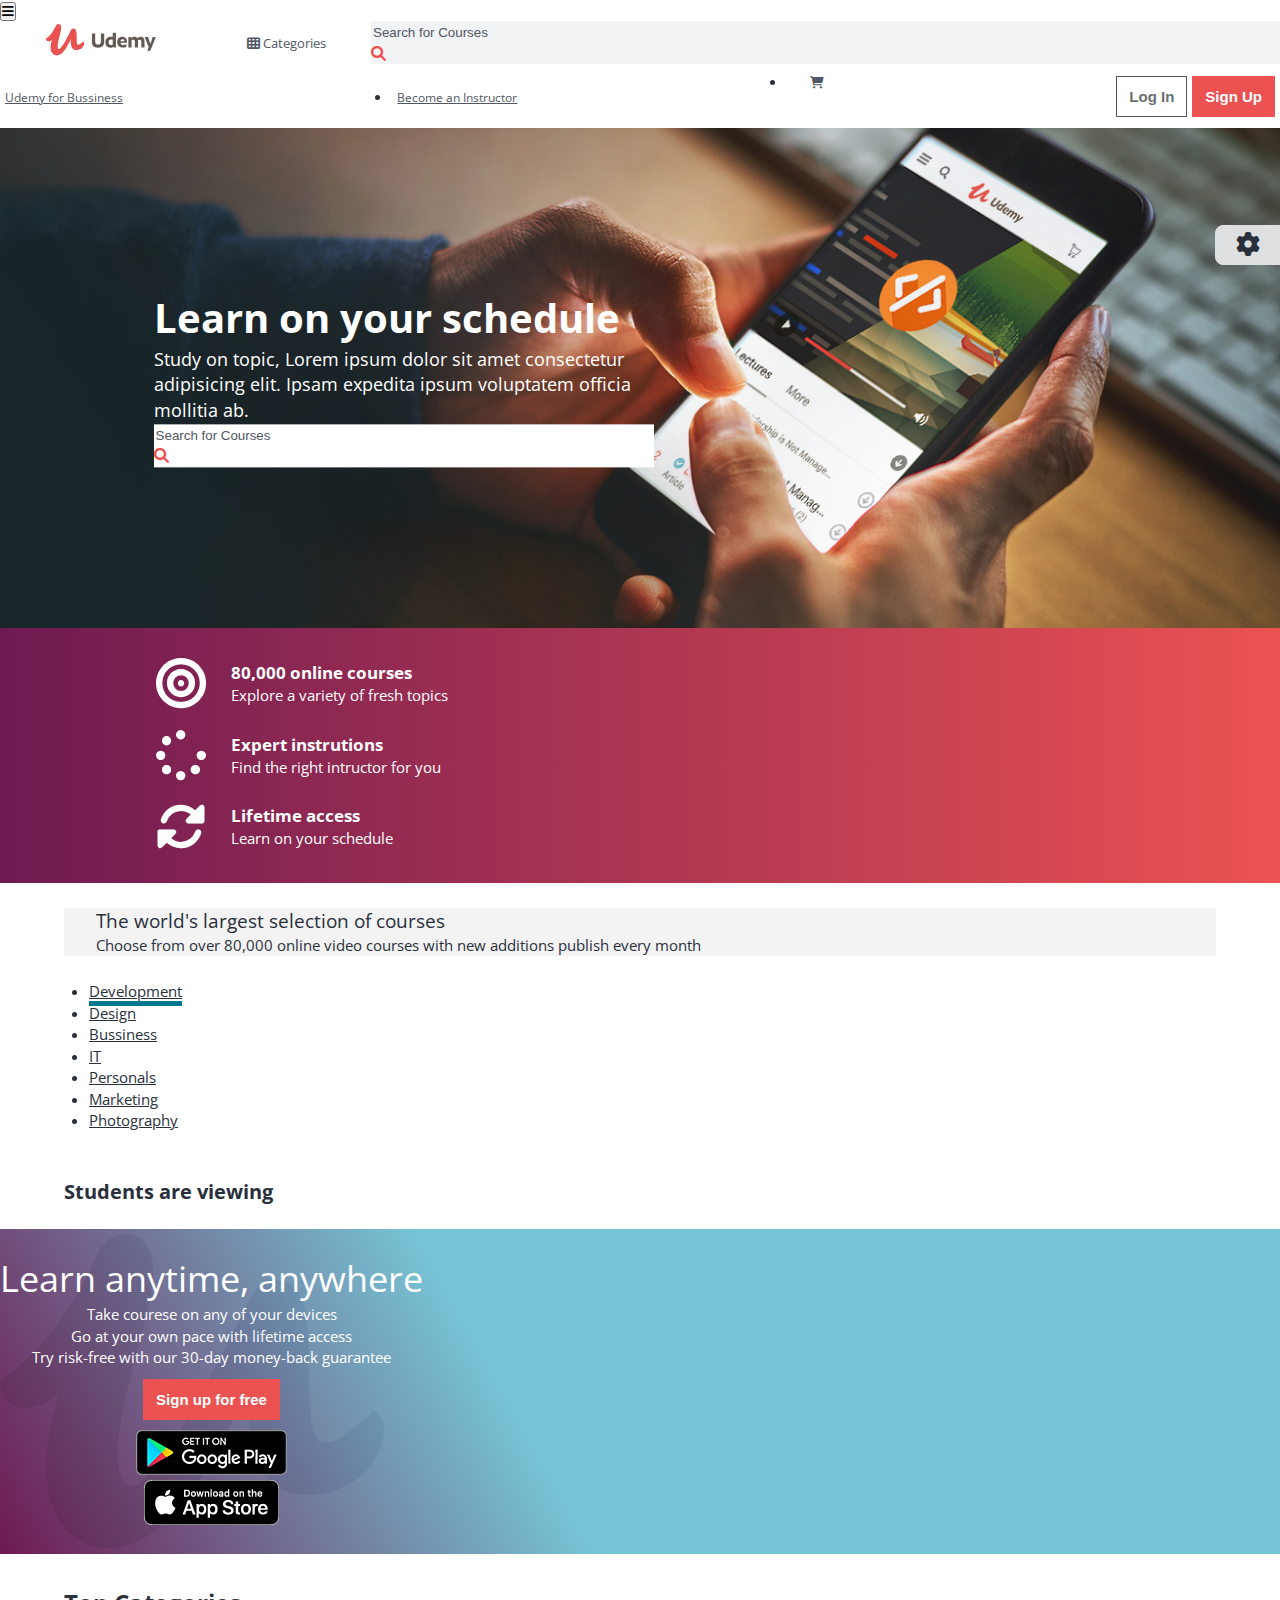
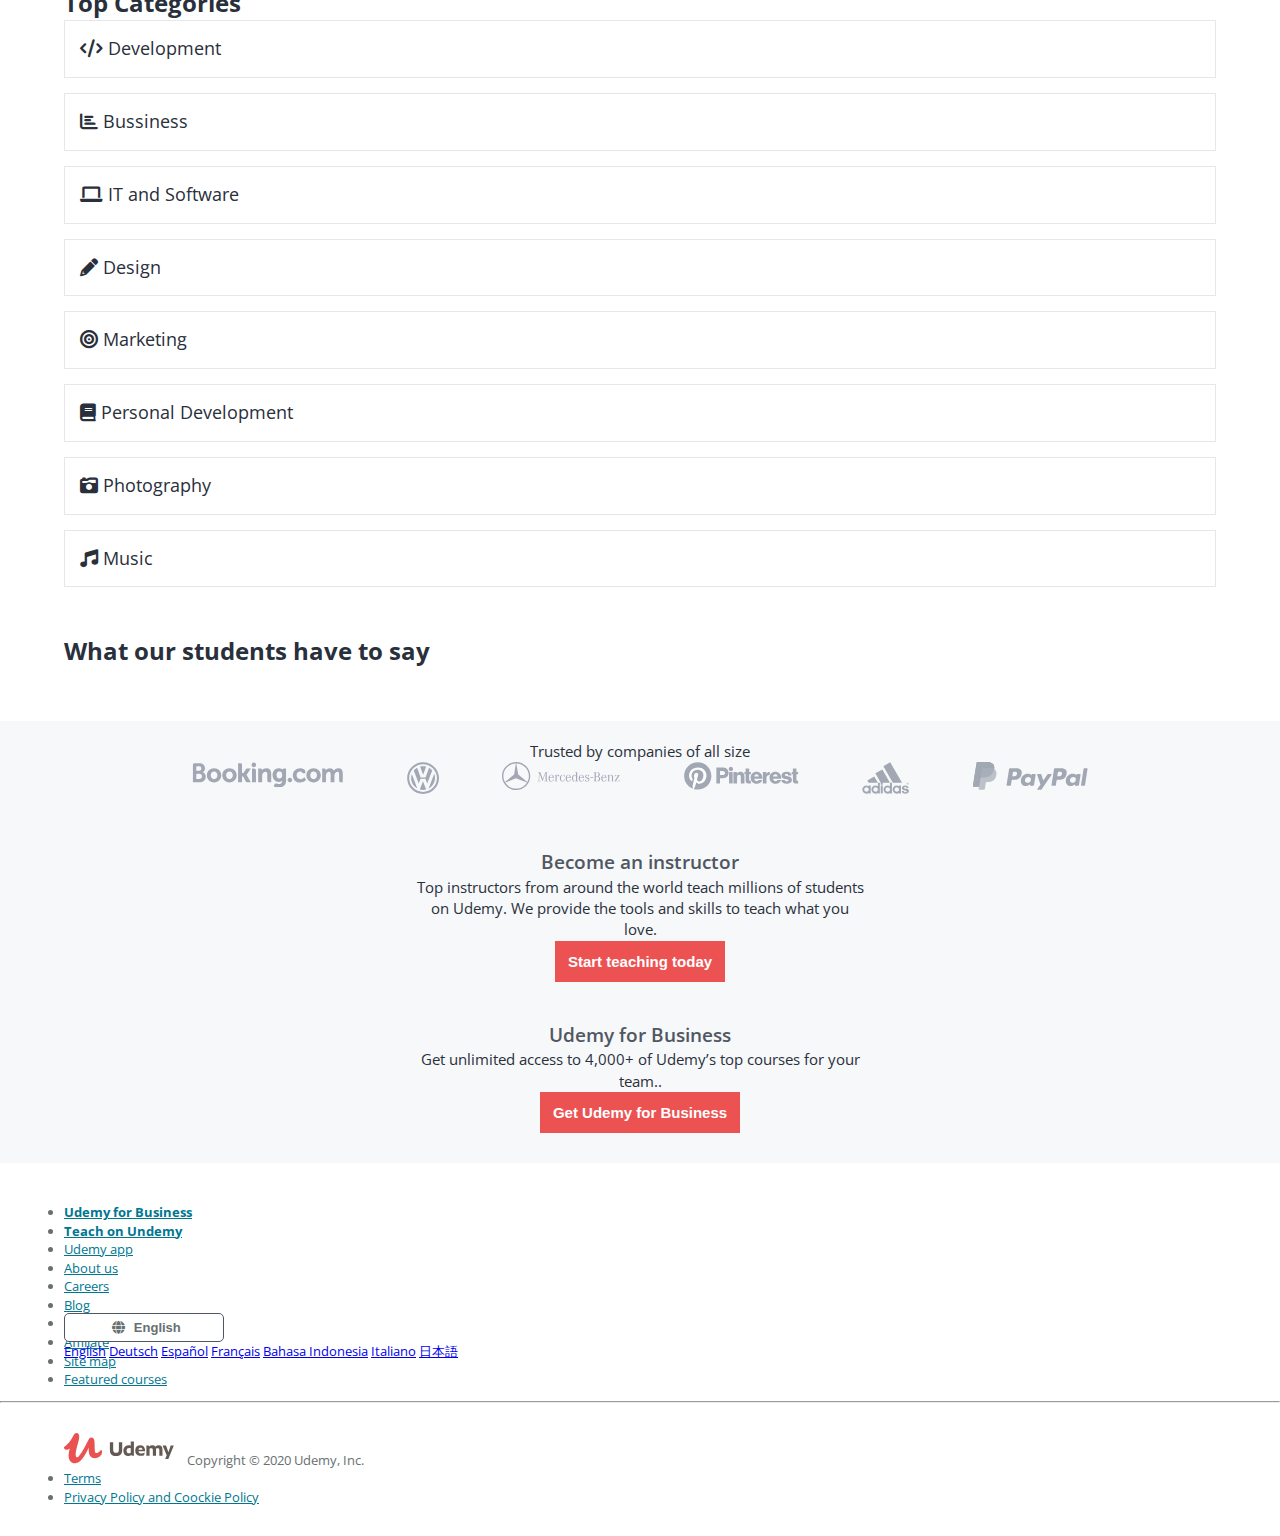
<file: index.html>
<!DOCTYPE html>
<html lang="en">

<head>
    <meta charset="UTF-8">
    <meta http-equiv="X-UA-Compatible" content="IE=edge">
    <meta name="viewport" content="width=device-width, initial-scale=1.0">
    <link rel="stylesheet" href="https://cdnjs.cloudflare.com/ajax/libs/font-awesome/6.0.0-beta2/css/all.min.css">
    <link rel="stylesheet" href="https://cdn.jsdelivr.net/npm/bootstrap@4.6.0/dist/css/bootstrap.min.css" integrity="sha384-B0vP5xmATw1+K9KRQjQERJvTumQW0nPEzvF6L/Z6nronJ3oUOFUFpCjEUQouq2+l" crossorigin="anonymous">
    <!-- google font -->
    <link rel="preconnect" href="https://fonts.googleapis.com">
    <link rel="preconnect" href="https://fonts.gstatic.com" crossorigin>
    <link href="https://fonts.googleapis.com/css2?family=Open+Sans:wght@300;400;700&display=swap" rel="stylesheet">
    <!-- OWL CAROSEL -->
    <link rel="stylesheet" href="./css/owl.carousel.min.css">
    <link rel="stylesheet" href="./css/owl.theme.default.min.css">
    <!-- MAIN CSS -->
    <link rel="stylesheet" href="./css/main.css">
    <title>Document</title>
</head>

<body>
    <!-- Sidebar Mini -->
    <div class="sideBarMini">
        <button class="sidaBarMini__button">
            <i class="fa fa-cog"></i>
        </button>
        <div class="sideBarMini__content">
            <h2>Drak mode</h2>
            <div class="d-flex">
                <span>Off</span>
                <label class="switch" for="checkbox">
                    <input type="checkbox" id="checkbox">
                    <div class="slider"></div>
                </label>
                <span>On</span>
            </div>
        </div>
    </div>
    <!-- HEADER -->
    <header>
        <div class="wrapper" id="wrapper">

            <nav id="sidebar">

                <div id="dismiss">
                    <i class="fas fa-arrow-left"></i>
                </div>

                <div class="sidebar-header">
                    <h3>Bootstrap Sidebar</h3>
                </div>

                <ul class="list-unstyled components" id="wrapper__list">
                    <p>Dummy Heading</p>
                    <li class="active">
                        <a href="#homeSubmenu" data-toggle="collapse" aria-expanded="false">Home</a>
                        <ul class="collapse list-unstyled" id="homeSubmenu">
                            <li>
                                <a href="#">Home 1</a>
                            </li>
                            <li>
                                <a href="#">Home 2</a>
                            </li>
                            <li>
                                <a href="#">Home 3</a>
                            </li>
                        </ul>
                    </li>
                    <li>
                        <a href="#">About</a>
                    </li>
                    <li>
                        <a href="#pageSubmenu" data-toggle="collapse" aria-expanded="false">Pages</a>
                        <ul class="collapse list-unstyled" id="pageSubmenu">
                            <li>
                                <a href="#">Page 1</a>
                            </li>
                            <li>
                                <a href="#">Page 2</a>
                            </li>
                            <li>
                                <a href="#">Page 3</a>
                            </li>
                        </ul>
                    </li>
                    <li>
                        <a href="#">Portfolio</a>
                    </li>
                    <li>
                        <a href="#">Contact</a>
                    </li>
                </ul>
            </nav>

            <div class="overlay" id="overlay"></div>
        </div>

        <nav class="myNavBar navbar navbar-expand-md navbar-light">
            <div class="d-md-none col-sm-3">
                <button id="sidebarCollapse" class="navbar-toggler" type="button">
                   <i  class="fa fa-bars"></i>
                </button>
            </div>
            <div class="col-sm-6 col-md-8 col-lg-9 col-xl-7 myNavBar__col7">
                <div class="myNavBar__left">
                    <a class="navbar-brand" href="#">
                        <img class="logo-black" src="./img/logo-coral.svg" alt="logo black">
                        <img class="logo-white" src="./img/logo-coral-white.svg" alt="logo white">
                    </a>
                    <div class="myNavBar__catogorey">
                        <i class="fa fa-th"></i>
                        <span>Categories</span>
                    </div>
                    <form class="myNavBar__formSearch">
                        <div class="input-group">
                            <input type="text" class="form-control" placeholder="Search for Courses">
                            <div class="input-group-append">
                                <span class="input-group-text" id="basic-addon2"><i class="fa fa-search"></i></span>
                            </div>
                        </div>
                    </form>
                </div>
            </div>
            <div class="col-sm-3 col-md-4 col-lg-3 col-xl-5 myNavBar--resert">
                <div class="myNavBar__right">
                    <div class="collapse navbar-collapse" id="navbarSupportedContent">
                        <ul class="navbar-nav mr-auto">
                            <li class="nav-item business">
                                <a class="nav-link" href="#">Udemy for Bussiness</a>
                                <div class="over__play">
                                    <p>Lorem ipsum, dolor sit amet consectetur adipisicing elit. Reiciendis itaque enim aliquid!
                                    </p>
                                    <a href="#">Try Udemy for Bussiness</a>
                                </div>
                            </li>
                            <li class="nav-item intructor">
                                <a class="nav-link" href="#">Become an Instructor</a>
                                <div class="over__play">
                                    <p>Lorem ipsum, dolor sit amet consectetur adipisicing elit. Reiciendis itaque enim aliquid!
                                    </p>
                                    <a href="#">Try Udemy for Bussiness</a>
                                </div>
                            </li>
                            <li class="nav-item myNavBar__cart">
                                <a class="nav-link" href="#"><i class="fa fa-shopping-cart"></i></a>
                            </li>
                            <li class="nav-item myNavBar__buttons">
                                <button class="button button--white">Log In</button>
                                <button class="button button--red">Sign Up</button>
                            </li>
                        </ul>
                    </div>
                </div>

            </div>
        </nav>
    </header>
    <!-- COVER -->
    <section class="cover">
        <div class="cover__content">
            <h1>Learn on your schedule</h1>
            <p>Study on topic, Lorem ipsum dolor sit amet consectetur adipisicing elit. Ipsam expedita ipsum voluptatem officia mollitia ab.</p>
            <form class="cover__form">
                <div class="input-group">
                    <input type="text" class="form-control" placeholder="Search for Courses">
                    <div class="input-group-append">
                        <span class="input-group-text" id="basic-addon2"><i class="fa fa-search"></i></span>
                    </div>
                </div>
            </form>
        </div>
    </section>
    <!-- INTRO -->
    <section class="intro">
        <div class="intro__content">
            <div class="row">
                <div class="col-4">
                    <div class="intro__item">
                        <div class="intro__icon">
                            <i class="fa fa-bullseye"></i>
                        </div>
                        <div class="intro__detail">
                            <p>80,000 online courses</p>
                            <p>Explore a variety of fresh topics</p>
                        </div>
                    </div>
                </div>
                <div class="col-4">
                    <div class="intro__item">
                        <div class="intro__icon">
                            <i class="fa fa-spinner"></i>
                        </div>
                        <div class="intro__detail">
                            <p>Expert instrutions</p>
                            <p>Find the right intructor for you</p>
                        </div>
                    </div>
                </div>
                <div class="col-4">
                    <div class="intro__item">
                        <div class="intro__icon">
                            <i class="fa fa-sync-alt"></i>
                        </div>
                        <div class="intro__detail">
                            <p>Lifetime access</p>
                            <p>Learn on your schedule</p>
                        </div>
                    </div>
                </div>
            </div>
        </div>
    </section>
    <!-- COURSE -->
    <section class="course">
        <div class="courses__content">
            <div class="row">
                <div class="col-12 col-md-3 col-xl-4 courses__left">
                    <div>
                        <h2>The world's largest selection of courses</h2>
                        <p>Choose from over 80,000 online video courses with new additions publish every month</p>
                    </div>
                </div>
                <div class="col-12 col-md-9 col-xl-8">
                    <ul class="nav nav-tabs" id="myTab" role="tablist">
                        <li class="nav-item" role="presentation">
                            <a class="nav-link active" id="dev-tab" data-toggle="tab" href="#dev">Development</a>
                        </li>
                        <li class="nav-item" role="presentation">
                            <a class="nav-link" id="design-tab" data-toggle="tab" href="#design">Design</a>
                        </li>
                        <li class="nav-item" role="presentation">
                            <a class="nav-link" id="bussiness-tab" data-toggle="tab" href="#bussiness">Bussiness</a>
                        </li>
                        <li class="nav-item" role="presentation">
                            <a class="nav-link" id="itContent-tab" data-toggle="tab" href="#itContent">IT</a>
                        </li>
                        <li class="nav-item" role="presentation">
                            <a class="nav-link" id="personal-tab" data-toggle="tab" href="#personal">Personals</a>
                        </li>
                        <li class="nav-item" role="presentation">
                            <a class="nav-link" id="marketing-tab" data-toggle="tab" href="#marketing">Marketing</a>
                        </li>
                        <li class="nav-item" role="presentation">
                            <a class="nav-link" id="photography-tab" data-toggle="tab" href="#photography">Photography</a>
                        </li>
                    </ul>
                    <div class="tab-content" id="myTabContent">
                        <div class="tab-pane fade show active" id="dev" role="tabpanel" aria-labelledby="home-tab">
                            <div class="owl-carousel owl-theme courses__carosel">
                                <div class="card">
                                    <img src="./img/kh8.jpg" class="card-img-top" alt="kh8">
                                    <div class="card-body">
                                        <h5 class="card-title">The Ultimate MySQL Bootcamp: Go from SQL Beginer to Expert</h5>
                                        <p class="card-text">Colt Steele Ian Schoonover</p>
                                        <div class="card__stars">
                                            <span>
                                            <i class="fa fa-star"></i>
                                            <i class="fa fa-star"></i>
                                            <i class="fa fa-star"></i>
                                            <i class="fa fa-star"></i>
                                            <i class="fa fa-star-half"></i>
                                         </span>
                                            <span class="card__rate">4.6</span>
                                            <span class="card__total">(11.597)</span>
                                        </div>
                                        <div class="card__prices">
                                            <span>$179.99</span>
                                            <span>$9.99</span>
                                        </div>
                                    </div>
                                </div>
                                <div class="card">
                                    <img src="./img/kh9.jpg" class="card-img-top" alt="kh9">
                                    <div class="card-body">
                                        <h5 class="card-title">Learning Python for Data Analysis and Visualazation</h5>
                                        <p class="card-text">Jose Protilla</p>
                                        <div class="card__stars">
                                            <span>
                                            <i class="fa fa-star"></i>
                                            <i class="fa fa-star"></i>
                                            <i class="fa fa-star"></i>
                                            <i class="fa fa-star"></i>
                                            <i class="fa fa-star-half"></i>
                                         </span>
                                            <span class="card__rate">4.6</span>
                                            <span class="card__total">(11.597)</span>
                                        </div>
                                        <div class="card__prices">
                                            <span>$179.99</span>
                                            <span>$9.99</span>
                                        </div>
                                    </div>
                                </div>
                                <div class="card">
                                    <img src="./img/kh10.jpg" class="card-img-top" alt="kh10">
                                    <div class="card-body">
                                        <h5 class="card-title">Advance CSS and Sass: Flexbox, Gird, Animations and More!</h5>
                                        <p class="card-text">Jonas Schmedtman</p>
                                        <div class="card__stars">
                                            <span>
                                            <i class="fa fa-star"></i>
                                            <i class="fa fa-star"></i>
                                            <i class="fa fa-star"></i>
                                            <i class="fa fa-star"></i>
                                            <i class="fa fa-star-half"></i>
                                         </span>
                                            <span class="card__rate">4.6</span>
                                            <span class="card__total">(11.597)</span>
                                        </div>
                                        <div class="card__prices">
                                            <span>$179.99</span>
                                            <span>$9.99</span>
                                        </div>
                                    </div>
                                </div>
                                <div class="card">
                                    <img src="./img/kh11.jpg" class="card-img-top" alt="kh11">
                                    <div class="card-body">
                                        <h5 class="card-title">Bootstrap 4 From Scratch With 5 Projects</h5>
                                        <p class="card-text">Brad Traversy</p>
                                        <div class="card__stars">
                                            <span>
                                            <i class="fa fa-star"></i>
                                            <i class="fa fa-star"></i>
                                            <i class="fa fa-star"></i>
                                            <i class="fa fa-star"></i>
                                            <i class="fa fa-star-half"></i>
                                         </span>
                                            <span class="card__rate">4.6</span>
                                            <span class="card__total">(11.597)</span>
                                        </div>
                                        <div class="card__prices">
                                            <span>$179.99</span>
                                            <span>$9.99</span>
                                        </div>
                                    </div>
                                </div>
                                <div class="card">
                                    <img src="./img/kh12.jpg" class="card-img-top" alt="kh12">
                                    <div class="card-body">
                                        <h5 class="card-title">Bootstrap 4 From Scratch With 5 Projects</h5>
                                        <p class="card-text">Brad Traversy</p>
                                        <div class="card__stars">
                                            <span>
                                            <i class="fa fa-star"></i>
                                            <i class="fa fa-star"></i>
                                            <i class="fa fa-star"></i>
                                            <i class="fa fa-star"></i>
                                            <i class="fa fa-star-half"></i>
                                         </span>
                                            <span class="card__rate">4.6</span>
                                            <span class="card__total">(11.597)</span>
                                        </div>
                                        <div class="card__prices">
                                            <span>$179.99</span>
                                            <span>$9.99</span>
                                        </div>
                                    </div>
                                </div>
                                <div class="card">
                                    <img src="./img/kh13.jpg" class="card-img-top" alt="kh13">
                                    <div class="card-body">
                                        <h5 class="card-title">ios 12 & swift - the Complete ios App Development Bootcamp</h5>
                                        <p class="card-text">Angela yu</p>
                                        <div class="card__stars">
                                            <span>
                                            <i class="fa fa-star"></i>
                                            <i class="fa fa-star"></i>
                                            <i class="fa fa-star"></i>
                                            <i class="fa fa-star"></i>
                                            <i class="fa fa-star-half"></i>
                                         </span>
                                            <span class="card__rate">4.6</span>
                                            <span class="card__total">(11.597)</span>
                                        </div>
                                        <div class="card__prices">
                                            <span>$179.99</span>
                                            <span>$9.99</span>
                                        </div>
                                    </div>
                                </div>
                                <div class="card">
                                    <img src="./img/kh14.jpg" class="card-img-top" alt="kh14">
                                    <div class="card-body">
                                        <h5 class="card-title">ios 12 & swift - the Complete ios App Development Bootcamp</h5>
                                        <p class="card-text">Angela yu</p>
                                        <div class="card__stars">
                                            <span>
                                            <i class="fa fa-star"></i>
                                            <i class="fa fa-star"></i>
                                            <i class="fa fa-star"></i>
                                            <i class="fa fa-star"></i>
                                            <i class="fa fa-star-half"></i>
                                         </span>
                                            <span class="card__rate">4.6</span>
                                            <span class="card__total">(11.597)</span>
                                        </div>
                                        <div class="card__prices">
                                            <span>$179.99</span>
                                            <span>$9.99</span>
                                        </div>
                                    </div>
                                </div>
                            </div>
                        </div>
                        <div class="tab-pane fade" id="design" role="tabpanel" aria-labelledby="design-tab">
                            <div class="owl-carousel owl-theme courses__carosel">
                                <div class="card">
                                    <img src="./img/kh8.jpg" class="card-img-top" alt="kh8">
                                    <div class="card-body">
                                        <h5 class="card-title">The Ultimate MySQL Bootcamp: Go from SQL Beginer to Expert</h5>
                                        <p class="card-text">Colt Steele Ian Schoonover</p>
                                        <div class="card__stars">
                                            <span>
                                            <i class="fa fa-star"></i>
                                            <i class="fa fa-star"></i>
                                            <i class="fa fa-star"></i>
                                            <i class="fa fa-star"></i>
                                            <i class="fa fa-star-half"></i>
                                         </span>
                                            <span class="card__rate">4.6</span>
                                            <span class="card__total">(11.597)</span>
                                        </div>
                                        <div class="card__prices">
                                            <span>$179.99</span>
                                            <span>$9.99</span>
                                        </div>
                                    </div>
                                </div>
                                <div class="card">
                                    <img src="./img/kh9.jpg" class="card-img-top" alt="kh9">
                                    <div class="card-body">
                                        <h5 class="card-title">Learning Python for Data Analysis and Visualazation</h5>
                                        <p class="card-text">Jose Protilla</p>
                                        <div class="card__stars">
                                            <span>
                                            <i class="fa fa-star"></i>
                                            <i class="fa fa-star"></i>
                                            <i class="fa fa-star"></i>
                                            <i class="fa fa-star"></i>
                                            <i class="fa fa-star-half"></i>
                                         </span>
                                            <span class="card__rate">4.6</span>
                                            <span class="card__total">(11.597)</span>
                                        </div>
                                        <div class="card__prices">
                                            <span>$179.99</span>
                                            <span>$9.99</span>
                                        </div>
                                    </div>
                                </div>
                                <div class="card">
                                    <img src="./img/kh10.jpg" class="card-img-top" alt="kh10">
                                    <div class="card-body">
                                        <h5 class="card-title">Advance CSS and Sass: Flexbox, Gird, Animations and More!</h5>
                                        <p class="card-text">Jonas Schmedtman</p>
                                        <div class="card__stars">
                                            <span>
                                            <i class="fa fa-star"></i>
                                            <i class="fa fa-star"></i>
                                            <i class="fa fa-star"></i>
                                            <i class="fa fa-star"></i>
                                            <i class="fa fa-star-half"></i>
                                         </span>
                                            <span class="card__rate">4.6</span>
                                            <span class="card__total">(11.597)</span>
                                        </div>
                                        <div class="card__prices">
                                            <span>$179.99</span>
                                            <span>$9.99</span>
                                        </div>
                                    </div>
                                </div>
                                <div class="card">
                                    <img src="./img/kh11.jpg" class="card-img-top" alt="kh11">
                                    <div class="card-body">
                                        <h5 class="card-title">Bootstrap 4 From Scratch With 5 Projects</h5>
                                        <p class="card-text">Brad Traversy</p>
                                        <div class="card__stars">
                                            <span>
                                            <i class="fa fa-star"></i>
                                            <i class="fa fa-star"></i>
                                            <i class="fa fa-star"></i>
                                            <i class="fa fa-star"></i>
                                            <i class="fa fa-star-half"></i>
                                         </span>
                                            <span class="card__rate">4.6</span>
                                            <span class="card__total">(11.597)</span>
                                        </div>
                                        <div class="card__prices">
                                            <span>$179.99</span>
                                            <span>$9.99</span>
                                        </div>
                                    </div>
                                </div>
                                <div class="card">
                                    <img src="./img/kh12.jpg" class="card-img-top" alt="kh12">
                                    <div class="card-body">
                                        <h5 class="card-title">Bootstrap 4 From Scratch With 5 Projects</h5>
                                        <p class="card-text">Brad Traversy</p>
                                        <div class="card__stars">
                                            <span>
                                            <i class="fa fa-star"></i>
                                            <i class="fa fa-star"></i>
                                            <i class="fa fa-star"></i>
                                            <i class="fa fa-star"></i>
                                            <i class="fa fa-star-half"></i>
                                         </span>
                                            <span class="card__rate">4.6</span>
                                            <span class="card__total">(11.597)</span>
                                        </div>
                                        <div class="card__prices">
                                            <span>$179.99</span>
                                            <span>$9.99</span>
                                        </div>
                                    </div>
                                </div>
                                <div class="card">
                                    <img src="./img/kh13.jpg" class="card-img-top" alt="kh13">
                                    <div class="card-body">
                                        <h5 class="card-title">ios 12 & swift - the Complete ios App Development Bootcamp</h5>
                                        <p class="card-text">Angela yu</p>
                                        <div class="card__stars">
                                            <span>
                                            <i class="fa fa-star"></i>
                                            <i class="fa fa-star"></i>
                                            <i class="fa fa-star"></i>
                                            <i class="fa fa-star"></i>
                                            <i class="fa fa-star-half"></i>
                                         </span>
                                            <span class="card__rate">4.6</span>
                                            <span class="card__total">(11.597)</span>
                                        </div>
                                        <div class="card__prices">
                                            <span>$179.99</span>
                                            <span>$9.99</span>
                                        </div>
                                    </div>
                                </div>
                                <div class="card">
                                    <img src="./img/kh14.jpg" class="card-img-top" alt="kh14">
                                    <div class="card-body">
                                        <h5 class="card-title">ios 12 & swift - the Complete ios App Development Bootcamp</h5>
                                        <p class="card-text">Angela yu</p>
                                        <div class="card__stars">
                                            <span>
                                            <i class="fa fa-star"></i>
                                            <i class="fa fa-star"></i>
                                            <i class="fa fa-star"></i>
                                            <i class="fa fa-star"></i>
                                            <i class="fa fa-star-half"></i>
                                         </span>
                                            <span class="card__rate">4.6</span>
                                            <span class="card__total">(11.597)</span>
                                        </div>
                                        <div class="card__prices">
                                            <span>$179.99</span>
                                            <span>$9.99</span>
                                        </div>
                                    </div>
                                </div>
                            </div>
                        </div>
                        <div class="tab-pane fade" id="bussiness" role="tabpanel" aria-labelledby="bussiness-tab">
                            <div class="owl-carousel owl-theme courses__carosel">
                                <div class="card">
                                    <img src="./img/kh8.jpg" class="card-img-top" alt="kh8">
                                    <div class="card-body">
                                        <h5 class="card-title">The Ultimate MySQL Bootcamp: Go from SQL Beginer to Expert</h5>
                                        <p class="card-text">Colt Steele Ian Schoonover</p>
                                        <div class="card__stars">
                                            <span>
                                            <i class="fa fa-star"></i>
                                            <i class="fa fa-star"></i>
                                            <i class="fa fa-star"></i>
                                            <i class="fa fa-star"></i>
                                            <i class="fa fa-star-half"></i>
                                         </span>
                                            <span class="card__rate">4.6</span>
                                            <span class="card__total">(11.597)</span>
                                        </div>
                                        <div class="card__prices">
                                            <span>$179.99</span>
                                            <span>$9.99</span>
                                        </div>
                                    </div>
                                </div>
                                <div class="card">
                                    <img src="./img/kh9.jpg" class="card-img-top" alt="kh9">
                                    <div class="card-body">
                                        <h5 class="card-title">Learning Python for Data Analysis and Visualazation</h5>
                                        <p class="card-text">Jose Protilla</p>
                                        <div class="card__stars">
                                            <span>
                                            <i class="fa fa-star"></i>
                                            <i class="fa fa-star"></i>
                                            <i class="fa fa-star"></i>
                                            <i class="fa fa-star"></i>
                                            <i class="fa fa-star-half"></i>
                                         </span>
                                            <span class="card__rate">4.6</span>
                                            <span class="card__total">(11.597)</span>
                                        </div>
                                        <div class="card__prices">
                                            <span>$179.99</span>
                                            <span>$9.99</span>
                                        </div>
                                    </div>
                                </div>
                                <div class="card">
                                    <img src="./img/kh10.jpg" class="card-img-top" alt="kh10">
                                    <div class="card-body">
                                        <h5 class="card-title">Advance CSS and Sass: Flexbox, Gird, Animations and More!</h5>
                                        <p class="card-text">Jonas Schmedtman</p>
                                        <div class="card__stars">
                                            <span>
                                            <i class="fa fa-star"></i>
                                            <i class="fa fa-star"></i>
                                            <i class="fa fa-star"></i>
                                            <i class="fa fa-star"></i>
                                            <i class="fa fa-star-half"></i>
                                         </span>
                                            <span class="card__rate">4.6</span>
                                            <span class="card__total">(11.597)</span>
                                        </div>
                                        <div class="card__prices">
                                            <span>$179.99</span>
                                            <span>$9.99</span>
                                        </div>
                                    </div>
                                </div>
                                <div class="card">
                                    <img src="./img/kh11.jpg" class="card-img-top" alt="kh11">
                                    <div class="card-body">
                                        <h5 class="card-title">Bootstrap 4 From Scratch With 5 Projects</h5>
                                        <p class="card-text">Brad Traversy</p>
                                        <div class="card__stars">
                                            <span>
                                            <i class="fa fa-star"></i>
                                            <i class="fa fa-star"></i>
                                            <i class="fa fa-star"></i>
                                            <i class="fa fa-star"></i>
                                            <i class="fa fa-star-half"></i>
                                         </span>
                                            <span class="card__rate">4.6</span>
                                            <span class="card__total">(11.597)</span>
                                        </div>
                                        <div class="card__prices">
                                            <span>$179.99</span>
                                            <span>$9.99</span>
                                        </div>
                                    </div>
                                </div>
                                <div class="card">
                                    <img src="./img/kh12.jpg" class="card-img-top" alt="kh12">
                                    <div class="card-body">
                                        <h5 class="card-title">Bootstrap 4 From Scratch With 5 Projects</h5>
                                        <p class="card-text">Brad Traversy</p>
                                        <div class="card__stars">
                                            <span>
                                            <i class="fa fa-star"></i>
                                            <i class="fa fa-star"></i>
                                            <i class="fa fa-star"></i>
                                            <i class="fa fa-star"></i>
                                            <i class="fa fa-star-half"></i>
                                         </span>
                                            <span class="card__rate">4.6</span>
                                            <span class="card__total">(11.597)</span>
                                        </div>
                                        <div class="card__prices">
                                            <span>$179.99</span>
                                            <span>$9.99</span>
                                        </div>
                                    </div>
                                </div>
                                <div class="card">
                                    <img src="./img/kh13.jpg" class="card-img-top" alt="kh13">
                                    <div class="card-body">
                                        <h5 class="card-title">ios 12 & swift - the Complete ios App Development Bootcamp</h5>
                                        <p class="card-text">Angela yu</p>
                                        <div class="card__stars">
                                            <span>
                                            <i class="fa fa-star"></i>
                                            <i class="fa fa-star"></i>
                                            <i class="fa fa-star"></i>
                                            <i class="fa fa-star"></i>
                                            <i class="fa fa-star-half"></i>
                                         </span>
                                            <span class="card__rate">4.6</span>
                                            <span class="card__total">(11.597)</span>
                                        </div>
                                        <div class="card__prices">
                                            <span>$179.99</span>
                                            <span>$9.99</span>
                                        </div>
                                    </div>
                                </div>
                                <div class="card">
                                    <img src="./img/kh14.jpg" class="card-img-top" alt="kh14">
                                    <div class="card-body">
                                        <h5 class="card-title">ios 12 & swift - the Complete ios App Development Bootcamp</h5>
                                        <p class="card-text">Angela yu</p>
                                        <div class="card__stars">
                                            <span>
                                            <i class="fa fa-star"></i>
                                            <i class="fa fa-star"></i>
                                            <i class="fa fa-star"></i>
                                            <i class="fa fa-star"></i>
                                            <i class="fa fa-star-half"></i>
                                         </span>
                                            <span class="card__rate">4.6</span>
                                            <span class="card__total">(11.597)</span>
                                        </div>
                                        <div class="card__prices">
                                            <span>$179.99</span>
                                            <span>$9.99</span>
                                        </div>
                                    </div>
                                </div>
                            </div>
                        </div>
                        <div class="tab-pane fade" id="itContent" role="tabpanel" aria-labelledby="itContent-tab">
                            <div class="owl-carousel owl-theme courses__carosel">
                                <div class="card">
                                    <img src="./img/kh8.jpg" class="card-img-top" alt="kh8">
                                    <div class="card-body">
                                        <h5 class="card-title">The Ultimate MySQL Bootcamp: Go from SQL Beginer to Expert</h5>
                                        <p class="card-text">Colt Steele Ian Schoonover</p>
                                        <div class="card__stars">
                                            <span>
                                            <i class="fa fa-star"></i>
                                            <i class="fa fa-star"></i>
                                            <i class="fa fa-star"></i>
                                            <i class="fa fa-star"></i>
                                            <i class="fa fa-star-half"></i>
                                         </span>
                                            <span class="card__rate">4.6</span>
                                            <span class="card__total">(11.597)</span>
                                        </div>
                                        <div class="card__prices">
                                            <span>$179.99</span>
                                            <span>$9.99</span>
                                        </div>
                                    </div>
                                </div>
                                <div class="card">
                                    <img src="./img/kh9.jpg" class="card-img-top" alt="kh9">
                                    <div class="card-body">
                                        <h5 class="card-title">Learning Python for Data Analysis and Visualazation</h5>
                                        <p class="card-text">Jose Protilla</p>
                                        <div class="card__stars">
                                            <span>
                                            <i class="fa fa-star"></i>
                                            <i class="fa fa-star"></i>
                                            <i class="fa fa-star"></i>
                                            <i class="fa fa-star"></i>
                                            <i class="fa fa-star-half"></i>
                                         </span>
                                            <span class="card__rate">4.6</span>
                                            <span class="card__total">(11.597)</span>
                                        </div>
                                        <div class="card__prices">
                                            <span>$179.99</span>
                                            <span>$9.99</span>
                                        </div>
                                    </div>
                                </div>
                                <div class="card">
                                    <img src="./img/kh10.jpg" class="card-img-top" alt="kh10">
                                    <div class="card-body">
                                        <h5 class="card-title">Advance CSS and Sass: Flexbox, Gird, Animations and More!</h5>
                                        <p class="card-text">Jonas Schmedtman</p>
                                        <div class="card__stars">
                                            <span>
                                            <i class="fa fa-star"></i>
                                            <i class="fa fa-star"></i>
                                            <i class="fa fa-star"></i>
                                            <i class="fa fa-star"></i>
                                            <i class="fa fa-star-half"></i>
                                         </span>
                                            <span class="card__rate">4.6</span>
                                            <span class="card__total">(11.597)</span>
                                        </div>
                                        <div class="card__prices">
                                            <span>$179.99</span>
                                            <span>$9.99</span>
                                        </div>
                                    </div>
                                </div>
                                <div class="card">
                                    <img src="./img/kh11.jpg" class="card-img-top" alt="kh11">
                                    <div class="card-body">
                                        <h5 class="card-title">Bootstrap 4 From Scratch With 5 Projects</h5>
                                        <p class="card-text">Brad Traversy</p>
                                        <div class="card__stars">
                                            <span>
                                            <i class="fa fa-star"></i>
                                            <i class="fa fa-star"></i>
                                            <i class="fa fa-star"></i>
                                            <i class="fa fa-star"></i>
                                            <i class="fa fa-star-half"></i>
                                         </span>
                                            <span class="card__rate">4.6</span>
                                            <span class="card__total">(11.597)</span>
                                        </div>
                                        <div class="card__prices">
                                            <span>$179.99</span>
                                            <span>$9.99</span>
                                        </div>
                                    </div>
                                </div>
                                <div class="card">
                                    <img src="./img/kh12.jpg" class="card-img-top" alt="kh12">
                                    <div class="card-body">
                                        <h5 class="card-title">Bootstrap 4 From Scratch With 5 Projects</h5>
                                        <p class="card-text">Brad Traversy</p>
                                        <div class="card__stars">
                                            <span>
                                            <i class="fa fa-star"></i>
                                            <i class="fa fa-star"></i>
                                            <i class="fa fa-star"></i>
                                            <i class="fa fa-star"></i>
                                            <i class="fa fa-star-half"></i>
                                         </span>
                                            <span class="card__rate">4.6</span>
                                            <span class="card__total">(11.597)</span>
                                        </div>
                                        <div class="card__prices">
                                            <span>$179.99</span>
                                            <span>$9.99</span>
                                        </div>
                                    </div>
                                </div>
                                <div class="card">
                                    <img src="./img/kh13.jpg" class="card-img-top" alt="kh13">
                                    <div class="card-body">
                                        <h5 class="card-title">ios 12 & swift - the Complete ios App Development Bootcamp</h5>
                                        <p class="card-text">Angela yu</p>
                                        <div class="card__stars">
                                            <span>
                                            <i class="fa fa-star"></i>
                                            <i class="fa fa-star"></i>
                                            <i class="fa fa-star"></i>
                                            <i class="fa fa-star"></i>
                                            <i class="fa fa-star-half"></i>
                                         </span>
                                            <span class="card__rate">4.6</span>
                                            <span class="card__total">(11.597)</span>
                                        </div>
                                        <div class="card__prices">
                                            <span>$179.99</span>
                                            <span>$9.99</span>
                                        </div>
                                    </div>
                                </div>
                                <div class="card">
                                    <img src="./img/kh14.jpg" class="card-img-top" alt="kh14">
                                    <div class="card-body">
                                        <h5 class="card-title">ios 12 & swift - the Complete ios App Development Bootcamp</h5>
                                        <p class="card-text">Angela yu</p>
                                        <div class="card__stars">
                                            <span>
                                            <i class="fa fa-star"></i>
                                            <i class="fa fa-star"></i>
                                            <i class="fa fa-star"></i>
                                            <i class="fa fa-star"></i>
                                            <i class="fa fa-star-half"></i>
                                         </span>
                                            <span class="card__rate">4.6</span>
                                            <span class="card__total">(11.597)</span>
                                        </div>
                                        <div class="card__prices">
                                            <span>$179.99</span>
                                            <span>$9.99</span>
                                        </div>
                                    </div>
                                </div>
                            </div>
                        </div>
                        <div class="tab-pane fade" id="personal" role="tabpanel" aria-labelledby="personal-tab">
                            <div class="owl-carousel owl-theme courses__carosel">
                                <div class="card">
                                    <img src="./img/kh8.jpg" class="card-img-top" alt="kh8">
                                    <div class="card-body">
                                        <h5 class="card-title">The Ultimate MySQL Bootcamp: Go from SQL Beginer to Expert</h5>
                                        <p class="card-text">Colt Steele Ian Schoonover</p>
                                        <div class="card__stars">
                                            <span>
                                            <i class="fa fa-star"></i>
                                            <i class="fa fa-star"></i>
                                            <i class="fa fa-star"></i>
                                            <i class="fa fa-star"></i>
                                            <i class="fa fa-star-half"></i>
                                         </span>
                                            <span class="card__rate">4.6</span>
                                            <span class="card__total">(11.597)</span>
                                        </div>
                                        <div class="card__prices">
                                            <span>$179.99</span>
                                            <span>$9.99</span>
                                        </div>
                                    </div>
                                </div>
                                <div class="card">
                                    <img src="./img/kh9.jpg" class="card-img-top" alt="kh9">
                                    <div class="card-body">
                                        <h5 class="card-title">Learning Python for Data Analysis and Visualazation</h5>
                                        <p class="card-text">Jose Protilla</p>
                                        <div class="card__stars">
                                            <span>
                                            <i class="fa fa-star"></i>
                                            <i class="fa fa-star"></i>
                                            <i class="fa fa-star"></i>
                                            <i class="fa fa-star"></i>
                                            <i class="fa fa-star-half"></i>
                                         </span>
                                            <span class="card__rate">4.6</span>
                                            <span class="card__total">(11.597)</span>
                                        </div>
                                        <div class="card__prices">
                                            <span>$179.99</span>
                                            <span>$9.99</span>
                                        </div>
                                    </div>
                                </div>
                                <div class="card">
                                    <img src="./img/kh10.jpg" class="card-img-top" alt="kh10">
                                    <div class="card-body">
                                        <h5 class="card-title">Advance CSS and Sass: Flexbox, Gird, Animations and More!</h5>
                                        <p class="card-text">Jonas Schmedtman</p>
                                        <div class="card__stars">
                                            <span>
                                            <i class="fa fa-star"></i>
                                            <i class="fa fa-star"></i>
                                            <i class="fa fa-star"></i>
                                            <i class="fa fa-star"></i>
                                            <i class="fa fa-star-half"></i>
                                         </span>
                                            <span class="card__rate">4.6</span>
                                            <span class="card__total">(11.597)</span>
                                        </div>
                                        <div class="card__prices">
                                            <span>$179.99</span>
                                            <span>$9.99</span>
                                        </div>
                                    </div>
                                </div>
                                <div class="card">
                                    <img src="./img/kh11.jpg" class="card-img-top" alt="kh11">
                                    <div class="card-body">
                                        <h5 class="card-title">Bootstrap 4 From Scratch With 5 Projects</h5>
                                        <p class="card-text">Brad Traversy</p>
                                        <div class="card__stars">
                                            <span>
                                            <i class="fa fa-star"></i>
                                            <i class="fa fa-star"></i>
                                            <i class="fa fa-star"></i>
                                            <i class="fa fa-star"></i>
                                            <i class="fa fa-star-half"></i>
                                         </span>
                                            <span class="card__rate">4.6</span>
                                            <span class="card__total">(11.597)</span>
                                        </div>
                                        <div class="card__prices">
                                            <span>$179.99</span>
                                            <span>$9.99</span>
                                        </div>
                                    </div>
                                </div>
                                <div class="card">
                                    <img src="./img/kh12.jpg" class="card-img-top" alt="kh12">
                                    <div class="card-body">
                                        <h5 class="card-title">Bootstrap 4 From Scratch With 5 Projects</h5>
                                        <p class="card-text">Brad Traversy</p>
                                        <div class="card__stars">
                                            <span>
                                            <i class="fa fa-star"></i>
                                            <i class="fa fa-star"></i>
                                            <i class="fa fa-star"></i>
                                            <i class="fa fa-star"></i>
                                            <i class="fa fa-star-half"></i>
                                         </span>
                                            <span class="card__rate">4.6</span>
                                            <span class="card__total">(11.597)</span>
                                        </div>
                                        <div class="card__prices">
                                            <span>$179.99</span>
                                            <span>$9.99</span>
                                        </div>
                                    </div>
                                </div>
                                <div class="card">
                                    <img src="./img/kh13.jpg" class="card-img-top" alt="kh13">
                                    <div class="card-body">
                                        <h5 class="card-title">ios 12 & swift - the Complete ios App Development Bootcamp</h5>
                                        <p class="card-text">Angela yu</p>
                                        <div class="card__stars">
                                            <span>
                                            <i class="fa fa-star"></i>
                                            <i class="fa fa-star"></i>
                                            <i class="fa fa-star"></i>
                                            <i class="fa fa-star"></i>
                                            <i class="fa fa-star-half"></i>
                                         </span>
                                            <span class="card__rate">4.6</span>
                                            <span class="card__total">(11.597)</span>
                                        </div>
                                        <div class="card__prices">
                                            <span>$179.99</span>
                                            <span>$9.99</span>
                                        </div>
                                    </div>
                                </div>
                                <div class="card">
                                    <img src="./img/kh14.jpg" class="card-img-top" alt="kh14">
                                    <div class="card-body">
                                        <h5 class="card-title">ios 12 & swift - the Complete ios App Development Bootcamp</h5>
                                        <p class="card-text">Angela yu</p>
                                        <div class="card__stars">
                                            <span>
                                            <i class="fa fa-star"></i>
                                            <i class="fa fa-star"></i>
                                            <i class="fa fa-star"></i>
                                            <i class="fa fa-star"></i>
                                            <i class="fa fa-star-half"></i>
                                         </span>
                                            <span class="card__rate">4.6</span>
                                            <span class="card__total">(11.597)</span>
                                        </div>
                                        <div class="card__prices">
                                            <span>$179.99</span>
                                            <span>$9.99</span>
                                        </div>
                                    </div>
                                </div>
                            </div>
                        </div>
                        <div class="tab-pane fade" id="marketing" role="tabpanel" aria-labelledby="marketing-tab">
                            <div class="owl-carousel owl-theme courses__carosel">
                                <div class="card">
                                    <img src="./img/kh8.jpg" class="card-img-top" alt="kh8">
                                    <div class="card-body">
                                        <h5 class="card-title">The Ultimate MySQL Bootcamp: Go from SQL Beginer to Expert</h5>
                                        <p class="card-text">Colt Steele Ian Schoonover</p>
                                        <div class="card__stars">
                                            <span>
                                            <i class="fa fa-star"></i>
                                            <i class="fa fa-star"></i>
                                            <i class="fa fa-star"></i>
                                            <i class="fa fa-star"></i>
                                            <i class="fa fa-star-half"></i>
                                         </span>
                                            <span class="card__rate">4.6</span>
                                            <span class="card__total">(11.597)</span>
                                        </div>
                                        <div class="card__prices">
                                            <span>$179.99</span>
                                            <span>$9.99</span>
                                        </div>
                                    </div>
                                </div>
                                <div class="card">
                                    <img src="./img/kh9.jpg" class="card-img-top" alt="kh9">
                                    <div class="card-body">
                                        <h5 class="card-title">Learning Python for Data Analysis and Visualazation</h5>
                                        <p class="card-text">Jose Protilla</p>
                                        <div class="card__stars">
                                            <span>
                                            <i class="fa fa-star"></i>
                                            <i class="fa fa-star"></i>
                                            <i class="fa fa-star"></i>
                                            <i class="fa fa-star"></i>
                                            <i class="fa fa-star-half"></i>
                                         </span>
                                            <span class="card__rate">4.6</span>
                                            <span class="card__total">(11.597)</span>
                                        </div>
                                        <div class="card__prices">
                                            <span>$179.99</span>
                                            <span>$9.99</span>
                                        </div>
                                    </div>
                                </div>
                                <div class="card">
                                    <img src="./img/kh10.jpg" class="card-img-top" alt="kh10">
                                    <div class="card-body">
                                        <h5 class="card-title">Advance CSS and Sass: Flexbox, Gird, Animations and More!</h5>
                                        <p class="card-text">Jonas Schmedtman</p>
                                        <div class="card__stars">
                                            <span>
                                            <i class="fa fa-star"></i>
                                            <i class="fa fa-star"></i>
                                            <i class="fa fa-star"></i>
                                            <i class="fa fa-star"></i>
                                            <i class="fa fa-star-half"></i>
                                         </span>
                                            <span class="card__rate">4.6</span>
                                            <span class="card__total">(11.597)</span>
                                        </div>
                                        <div class="card__prices">
                                            <span>$179.99</span>
                                            <span>$9.99</span>
                                        </div>
                                    </div>
                                </div>
                                <div class="card">
                                    <img src="./img/kh11.jpg" class="card-img-top" alt="kh11">
                                    <div class="card-body">
                                        <h5 class="card-title">Bootstrap 4 From Scratch With 5 Projects</h5>
                                        <p class="card-text">Brad Traversy</p>
                                        <div class="card__stars">
                                            <span>
                                            <i class="fa fa-star"></i>
                                            <i class="fa fa-star"></i>
                                            <i class="fa fa-star"></i>
                                            <i class="fa fa-star"></i>
                                            <i class="fa fa-star-half"></i>
                                         </span>
                                            <span class="card__rate">4.6</span>
                                            <span class="card__total">(11.597)</span>
                                        </div>
                                        <div class="card__prices">
                                            <span>$179.99</span>
                                            <span>$9.99</span>
                                        </div>
                                    </div>
                                </div>
                                <div class="card">
                                    <img src="./img/kh12.jpg" class="card-img-top" alt="kh12">
                                    <div class="card-body">
                                        <h5 class="card-title">Bootstrap 4 From Scratch With 5 Projects</h5>
                                        <p class="card-text">Brad Traversy</p>
                                        <div class="card__stars">
                                            <span>
                                            <i class="fa fa-star"></i>
                                            <i class="fa fa-star"></i>
                                            <i class="fa fa-star"></i>
                                            <i class="fa fa-star"></i>
                                            <i class="fa fa-star-half"></i>
                                         </span>
                                            <span class="card__rate">4.6</span>
                                            <span class="card__total">(11.597)</span>
                                        </div>
                                        <div class="card__prices">
                                            <span>$179.99</span>
                                            <span>$9.99</span>
                                        </div>
                                    </div>
                                </div>
                                <div class="card">
                                    <img src="./img/kh13.jpg" class="card-img-top" alt="kh13">
                                    <div class="card-body">
                                        <h5 class="card-title">ios 12 & swift - the Complete ios App Development Bootcamp</h5>
                                        <p class="card-text">Angela yu</p>
                                        <div class="card__stars">
                                            <span>
                                            <i class="fa fa-star"></i>
                                            <i class="fa fa-star"></i>
                                            <i class="fa fa-star"></i>
                                            <i class="fa fa-star"></i>
                                            <i class="fa fa-star-half"></i>
                                         </span>
                                            <span class="card__rate">4.6</span>
                                            <span class="card__total">(11.597)</span>
                                        </div>
                                        <div class="card__prices">
                                            <span>$179.99</span>
                                            <span>$9.99</span>
                                        </div>
                                    </div>
                                </div>
                                <div class="card">
                                    <img src="./img/kh14.jpg" class="card-img-top" alt="kh14">
                                    <div class="card-body">
                                        <h5 class="card-title">ios 12 & swift - the Complete ios App Development Bootcamp</h5>
                                        <p class="card-text">Angela yu</p>
                                        <div class="card__stars">
                                            <span>
                                            <i class="fa fa-star"></i>
                                            <i class="fa fa-star"></i>
                                            <i class="fa fa-star"></i>
                                            <i class="fa fa-star"></i>
                                            <i class="fa fa-star-half"></i>
                                         </span>
                                            <span class="card__rate">4.6</span>
                                            <span class="card__total">(11.597)</span>
                                        </div>
                                        <div class="card__prices">
                                            <span>$179.99</span>
                                            <span>$9.99</span>
                                        </div>
                                    </div>
                                </div>
                            </div>
                        </div>
                        <div class="tab-pane fade" id="photography" role="tabpanel" aria-labelledby="photography-tab">
                            <div class="owl-carousel owl-theme courses__carosel">
                                <div class="card">
                                    <img src="./img/kh8.jpg" class="card-img-top" alt="kh8">
                                    <div class="card-body">
                                        <h5 class="card-title">The Ultimate MySQL Bootcamp: Go from SQL Beginer to Expert</h5>
                                        <p class="card-text">Colt Steele Ian Schoonover</p>
                                        <div class="card__stars">
                                            <span>
                                            <i class="fa fa-star"></i>
                                            <i class="fa fa-star"></i>
                                            <i class="fa fa-star"></i>
                                            <i class="fa fa-star"></i>
                                            <i class="fa fa-star-half"></i>
                                         </span>
                                            <span class="card__rate">4.6</span>
                                            <span class="card__total">(11.597)</span>
                                        </div>
                                        <div class="card__prices">
                                            <span>$179.99</span>
                                            <span>$9.99</span>
                                        </div>
                                    </div>
                                </div>
                                <div class="card">
                                    <img src="./img/kh9.jpg" class="card-img-top" alt="kh9">
                                    <div class="card-body">
                                        <h5 class="card-title">Learning Python for Data Analysis and Visualazation</h5>
                                        <p class="card-text">Jose Protilla</p>
                                        <div class="card__stars">
                                            <span>
                                            <i class="fa fa-star"></i>
                                            <i class="fa fa-star"></i>
                                            <i class="fa fa-star"></i>
                                            <i class="fa fa-star"></i>
                                            <i class="fa fa-star-half"></i>
                                         </span>
                                            <span class="card__rate">4.6</span>
                                            <span class="card__total">(11.597)</span>
                                        </div>
                                        <div class="card__prices">
                                            <span>$179.99</span>
                                            <span>$9.99</span>
                                        </div>
                                    </div>
                                </div>
                                <div class="card">
                                    <img src="./img/kh10.jpg" class="card-img-top" alt="kh10">
                                    <div class="card-body">
                                        <h5 class="card-title">Advance CSS and Sass: Flexbox, Gird, Animations and More!</h5>
                                        <p class="card-text">Jonas Schmedtman</p>
                                        <div class="card__stars">
                                            <span>
                                            <i class="fa fa-star"></i>
                                            <i class="fa fa-star"></i>
                                            <i class="fa fa-star"></i>
                                            <i class="fa fa-star"></i>
                                            <i class="fa fa-star-half"></i>
                                         </span>
                                            <span class="card__rate">4.6</span>
                                            <span class="card__total">(11.597)</span>
                                        </div>
                                        <div class="card__prices">
                                            <span>$179.99</span>
                                            <span>$9.99</span>
                                        </div>
                                    </div>
                                </div>
                                <div class="card">
                                    <img src="./img/kh11.jpg" class="card-img-top" alt="kh11">
                                    <div class="card-body">
                                        <h5 class="card-title">Bootstrap 4 From Scratch With 5 Projects</h5>
                                        <p class="card-text">Brad Traversy</p>
                                        <div class="card__stars">
                                            <span>
                                            <i class="fa fa-star"></i>
                                            <i class="fa fa-star"></i>
                                            <i class="fa fa-star"></i>
                                            <i class="fa fa-star"></i>
                                            <i class="fa fa-star-half"></i>
                                         </span>
                                            <span class="card__rate">4.6</span>
                                            <span class="card__total">(11.597)</span>
                                        </div>
                                        <div class="card__prices">
                                            <span>$179.99</span>
                                            <span>$9.99</span>
                                        </div>
                                    </div>
                                </div>
                                <div class="card">
                                    <img src="./img/kh12.jpg" class="card-img-top" alt="kh12">
                                    <div class="card-body">
                                        <h5 class="card-title">Bootstrap 4 From Scratch With 5 Projects</h5>
                                        <p class="card-text">Brad Traversy</p>
                                        <div class="card__stars">
                                            <span>
                                            <i class="fa fa-star"></i>
                                            <i class="fa fa-star"></i>
                                            <i class="fa fa-star"></i>
                                            <i class="fa fa-star"></i>
                                            <i class="fa fa-star-half"></i>
                                         </span>
                                            <span class="card__rate">4.6</span>
                                            <span class="card__total">(11.597)</span>
                                        </div>
                                        <div class="card__prices">
                                            <span>$179.99</span>
                                            <span>$9.99</span>
                                        </div>
                                    </div>
                                </div>
                                <div class="card">
                                    <img src="./img/kh13.jpg" class="card-img-top" alt="kh13">
                                    <div class="card-body">
                                        <h5 class="card-title">ios 12 & swift - the Complete ios App Development Bootcamp</h5>
                                        <p class="card-text">Angela yu</p>
                                        <div class="card__stars">
                                            <span>
                                            <i class="fa fa-star"></i>
                                            <i class="fa fa-star"></i>
                                            <i class="fa fa-star"></i>
                                            <i class="fa fa-star"></i>
                                            <i class="fa fa-star-half"></i>
                                         </span>
                                            <span class="card__rate">4.6</span>
                                            <span class="card__total">(11.597)</span>
                                        </div>
                                        <div class="card__prices">
                                            <span>$179.99</span>
                                            <span>$9.99</span>
                                        </div>
                                    </div>
                                </div>
                                <div class="card">
                                    <img src="./img/kh14.jpg" class="card-img-top" alt="kh14">
                                    <div class="card-body">
                                        <h5 class="card-title">ios 12 & swift - the Complete ios App Development Bootcamp</h5>
                                        <p class="card-text">Angela yu</p>
                                        <div class="card__stars">
                                            <span>
                                            <i class="fa fa-star"></i>
                                            <i class="fa fa-star"></i>
                                            <i class="fa fa-star"></i>
                                            <i class="fa fa-star"></i>
                                            <i class="fa fa-star-half"></i>
                                         </span>
                                            <span class="card__rate">4.6</span>
                                            <span class="card__total">(11.597)</span>
                                        </div>
                                        <div class="card__prices">
                                            <span>$179.99</span>
                                            <span>$9.99</span>
                                        </div>
                                    </div>
                                </div>
                            </div>
                        </div>
                    </div>
                </div>
            </div>
        </div>
    </section>
    <!-- VIEWING -->
    <section class="viewing">
        <div class="viewing__content">
            <h2>Students are viewing</h2>
            <div class="owl-carousel owl-theme viewing__carosel">
                <div class="card">
                    <img src="./img/kh1.jpg" class="card-img-top" alt="kh1">
                    <div class="card-body">
                        <h5 class="card-title">The Ultimate MySQL Bootcamp: Go from SQL Beginer to Expert</h5>
                        <p class="card-text">Colt Steele Ian Schoonover</p>
                        <div class="card__stars">
                            <span>
                            <i class="fa fa-star"></i>
                            <i class="fa fa-star"></i>
                            <i class="fa fa-star"></i>
                            <i class="fa fa-star"></i>
                            <i class="fa fa-star-half"></i>
                         </span>
                            <span class="card__rate">4.6</span>
                            <span class="card__total">(11.597)</span>
                        </div>
                        <div class="card__prices">
                            <span>$179.99</span>
                            <span>$9.99</span>
                        </div>
                    </div>
                </div>
                <div class="card">
                    <img src="./img/kh2.jpg" class="card-img-top" alt="kh2">
                    <div class="card-body">
                        <h5 class="card-title">Learning Python for Data Analysis and Visualazation</h5>
                        <p class="card-text">Jose Protilla</p>
                        <div class="card__stars">
                            <span>
                            <i class="fa fa-star"></i>
                            <i class="fa fa-star"></i>
                            <i class="fa fa-star"></i>
                            <i class="fa fa-star"></i>
                            <i class="fa fa-star-half"></i>
                         </span>
                            <span class="card__rate">4.6</span>
                            <span class="card__total">(11.597)</span>
                        </div>
                        <div class="card__prices">
                            <span>$179.99</span>
                            <span>$9.99</span>
                        </div>
                    </div>
                </div>
                <div class="card">
                    <img src="./img/kh3.jpg" class="card-img-top" alt="kh3">
                    <div class="card-body">
                        <h5 class="card-title">Advance CSS and Sass: Flexbox, Gird, Animations and More!</h5>
                        <p class="card-text">Jonas Schmedtman</p>
                        <div class="card__stars">
                            <span>
                            <i class="fa fa-star"></i>
                            <i class="fa fa-star"></i>
                            <i class="fa fa-star"></i>
                            <i class="fa fa-star"></i>
                            <i class="fa fa-star-half"></i>
                         </span>
                            <span class="card__rate">4.6</span>
                            <span class="card__total">(11.597)</span>
                        </div>
                        <div class="card__prices">
                            <span>$179.99</span>
                            <span>$9.99</span>
                        </div>
                    </div>
                </div>
                <div class="card">
                    <img src="./img/kh4.jpg" class="card-img-top" alt="kh4">
                    <div class="card-body">
                        <h5 class="card-title">Bootstrap 4 From Scratch With 5 Projects</h5>
                        <p class="card-text">Brad Traversy</p>
                        <div class="card__stars">
                            <span>
                            <i class="fa fa-star"></i>
                            <i class="fa fa-star"></i>
                            <i class="fa fa-star"></i>
                            <i class="fa fa-star"></i>
                            <i class="fa fa-star-half"></i>
                         </span>
                            <span class="card__rate">4.6</span>
                            <span class="card__total">(11.597)</span>
                        </div>
                        <div class="card__prices">
                            <span>$179.99</span>
                            <span>$9.99</span>
                        </div>
                    </div>
                </div>
                <div class="card">
                    <img src="./img/kh5.jpg" class="card-img-top" alt="kh5">
                    <div class="card-body">
                        <h5 class="card-title">Bootstrap 4 From Scratch With 5 Projects</h5>
                        <p class="card-text">Brad Traversy</p>
                        <div class="card__stars">
                            <span>
                            <i class="fa fa-star"></i>
                            <i class="fa fa-star"></i>
                            <i class="fa fa-star"></i>
                            <i class="fa fa-star"></i>
                            <i class="fa fa-star-half"></i>
                         </span>
                            <span class="card__rate">4.6</span>
                            <span class="card__total">(11.597)</span>
                        </div>
                        <div class="card__prices">
                            <span>$179.99</span>
                            <span>$9.99</span>
                        </div>
                    </div>
                </div>
                <div class="card">
                    <img src="./img/kh6.jpg" class="card-img-top" alt="kh6">
                    <div class="card-body">
                        <h5 class="card-title">ios 12 & swift - the Complete ios App Development Bootcamp</h5>
                        <p class="card-text">Angela yu</p>
                        <div class="card__stars">
                            <span>
                            <i class="fa fa-star"></i>
                            <i class="fa fa-star"></i>
                            <i class="fa fa-star"></i>
                            <i class="fa fa-star"></i>
                            <i class="fa fa-star-half"></i>
                         </span>
                            <span class="card__rate">4.6</span>
                            <span class="card__total">(11.597)</span>
                        </div>
                        <div class="card__prices">
                            <span>$179.99</span>
                            <span>$9.99</span>
                        </div>
                    </div>
                </div>
                <div class="card">
                    <img src="./img/kh11.jpg" class="card-img-top" alt="kh6">
                    <div class="card-body">
                        <h5 class="card-title">ios 12 & swift - the Complete ios App Development Bootcamp</h5>
                        <p class="card-text">Angela yu</p>
                        <div class="card__stars">
                            <span>
                            <i class="fa fa-star"></i>
                            <i class="fa fa-star"></i>
                            <i class="fa fa-star"></i>
                            <i class="fa fa-star"></i>
                            <i class="fa fa-star-half"></i>
                         </span>
                            <span class="card__rate">4.6</span>
                            <span class="card__total">(11.597)</span>
                        </div>
                        <div class="card__prices">
                            <span>$179.99</span>
                            <span>$9.99</span>
                        </div>
                    </div>
                </div>
            </div>
        </div>
    </section>
    <!-- BANNER -->
    <section class="banner">
        <div class="container">
            <h2>Learn anytime, anywhere</h2>
            <p>Take courese on any of your devices</p>
            <p>Go at your own pace with lifetime access</p>
            <p>Try risk-free with our 30-day money-back guarantee</p>
            <button class="button--red">Sign up for free</button>
            <div class="row">
                <div class="col-6 text-right mt-2">
                    <img src="./img/google_btn.png" alt="google app">
                </div>
                <div class="col-6 text-left mt-2">
                    <img src="./img/apple_btn.png" alt="apple app">
                </div>
            </div>
        </div>
    </section>
    <!-- CATERGORY -->
    <section class="category">
        <div class="category__content">
            <h2>Top Categories</h2>
            <div class="row">
                <div class="col-12 col-md-6 col-lg-4 col-xl-3">
                    <div class="catogories__item">
                        <i class="fa fa-code"></i>
                        <span>Development</span>
                    </div>
                </div>
                <div class="col-12 col-md-6 col-lg-4 col-xl-3">
                    <div class="catogories__item">
                        <i class="fa fa-chart-bar"></i>
                        <span>Bussiness</span>
                    </div>
                </div>
                <div class="col-12 col-md-6 col-lg-4 col-xl-3">
                    <div class="catogories__item">
                        <i class="fa fa-laptop"></i>
                        <span>IT and Software</span>
                    </div>
                </div>
                <div class="col-12 col-md-6 col-lg-4 col-xl-3">
                    <div class="catogories__item">
                        <i class="fa fa-pencil-alt"></i>
                        <span>Design</span>
                    </div>
                </div>
                <div class="col-12 col-md-6 col-lg-4 col-xl-3">
                    <div class="catogories__item">
                        <i class="fa fa-bullseye"></i>
                        <span>Marketing</span>
                    </div>
                </div>
                <div class="col-12 col-md-6 col-lg-4 col-xl-3">
                    <div class="catogories__item">
                        <i class="fa fa-book"></i>
                        <span>Personal Development</span>
                    </div>
                </div>
                <div class="col-12 col-md-6 col-lg-4 col-xl-3">
                    <div class="catogories__item">
                        <i class="fa fa-camera-retro"></i>
                        <span>Photography</span>
                    </div>
                </div>
                <div class="col-12 col-md-6 col-lg-4 col-xl-3">
                    <div class="catogories__item">
                        <i class="fa fa-music"></i>
                        <span>Music</span>
                    </div>
                </div>
            </div>
        </div>
    </section>
    <!-- STUDENT -->
    <section class="student">
        <div class="student__content">
            <h2>What our students have to say</h2>
            <div class="owl-carousel owl-theme student__catogories">
                <div class="card card--feedBack">
                    <div class="card-body">
                        <div class="card__top">
                            <div class="card_avatar">
                                <img src="./img/s1.jpg" alt="student1">
                            </div>
                            <div>
                                <p class="card__name">Oscar Javier</p>
                                <div class="card__stars">
                                    <i class="fa fa-star"></i>
                                    <i class="fa fa-star"></i>
                                    <i class="fa fa-star"></i>
                                    <i class="fa fa-star"></i>
                                    <i class="fa fa-star-half"></i>
                                </div>
                            </div>
                        </div>
                        <p class="card-text">
                            I had a couple of months of experience trading without consistent results. After taking this course I'm pretty confident that I'll be a better trader and know better when to enter a trade, how to put my stop loss and take profit, how many lots to trade
                            and much more.
                        </p>

                    </div>
                </div>
                <div class="card card--feedBack">
                    <div class="card-body">
                        <div class="card__top">
                            <div class="card_avatar">
                                <img src="./img/s2.jpg" alt="student2">
                            </div>
                            <div>
                                <p class="card__name">Estelle</p>
                                <div class="card__stars">
                                    <i class="fa fa-star"></i>
                                    <i class="fa fa-star"></i>
                                    <i class="fa fa-star"></i>
                                    <i class="fa fa-star"></i>
                                    <i class="fa fa-star-half"></i>
                                </div>
                            </div>
                        </div>
                        <p class="card-text">
                            My first complete Photoshop for Designing t-shirts course done! I am not a designer at all, but after taking this course I really felt like a professional with enough confidence to now go out and design for the real world. Learned SO much! thank you!

                        </p>

                    </div>
                </div>
                <div class="card card--feedBack">
                    <div class="card-body">
                        <div class="card__top">
                            <div class="card_avatar">
                                <img src="./img/s3.jpg" alt="student3">
                            </div>
                            <div>
                                <p class="card__name">Mrinal</p>
                                <div class="card__stars">
                                    <i class="fa fa-star"></i>
                                    <i class="fa fa-star"></i>
                                    <i class="fa fa-star"></i>
                                    <i class="fa fa-star"></i>
                                    <i class="fa fa-star-half"></i>
                                </div>
                            </div>
                        </div>
                        <p class="card-text">
                            Great course for beginners as well as working professionals. I'm working as a UI developer for last 2 years and worked on different javascript frameworks but the clarity of concepts which I got after taking this course is exceptional which I was not having
                            previously.
                        </p>
                    </div>
                </div>
                <div class="card card--feedBack">
                    <div class="card-body">
                        <div class="card__top">
                            <div class="card_avatar">
                                <img src="./img/s4.jpg" alt="student4">
                            </div>
                            <div>
                                <p class="card__name">Flávio</p>
                                <div class="card__stars">
                                    <i class="fa fa-star"></i>
                                    <i class="fa fa-star"></i>
                                    <i class="fa fa-star"></i>
                                    <i class="fa fa-star"></i>
                                    <i class="fa fa-star-half"></i>
                                </div>
                            </div>
                        </div>
                        <p class="card-text">
                            Very explained even for a short course. It's not for full understanding, but it works perfectly as an introduction for the subject. And you can really build a robot after taking this course.
                        </p>
                    </div>
                </div>
                <div class="card card--feedBack">
                    <div class="card-body">
                        <div class="card__top">
                            <div class="card_avatar">
                                <img src="./img/s5.jpg" alt="student5">
                            </div>
                            <div>
                                <p class="card__name">Angeles</p>
                                <div class="card__stars">
                                    <i class="fa fa-star"></i>
                                    <i class="fa fa-star"></i>
                                    <i class="fa fa-star"></i>
                                    <i class="fa fa-star"></i>
                                    <i class="fa fa-star-half"></i>
                                </div>
                            </div>
                        </div>
                        <p class="card-text">
                            I didn't know anything at all about FB ads for this course and have a client that is wanting to start using them. After taking this course i feel like I can help them and so much more confident in coming up with a strategy.
                        </p>
                    </div>
                </div>
                <div class="card card--feedBack">
                    <div class="card-body">
                        <div class="card__top">
                            <div class="card_avatar">
                                <img src="./img/s6.jpg" alt="student6">
                            </div>
                            <div>
                                <p class="card__name">Carol</p>
                                <div class="card__stars">
                                    <i class="fa fa-star"></i>
                                    <i class="fa fa-star"></i>
                                    <i class="fa fa-star"></i>
                                    <i class="fa fa-star"></i>
                                    <i class="fa fa-star-half"></i>
                                </div>
                            </div>
                        </div>
                        <p class="card-text">
                            After studying German for about six months my spelling and grammar is good, but I was having trouble with some pronunciation. After taking this course it has really helped me pronounce certain words I was having trouble with and also have better listening
                            skill of German speakers.
                        </p>
                    </div>
                </div>
            </div>
        </div>
    </section>
    <!-- PARTNERS -->
    <section class="partner">
        <div class="partner__content">
            <div class="partner__text">
                <p>Trusted by companies of all size</p>
            </div>
            <div class="partner__imgs">
                <div class="partner__item">
                    <img src="./img/booking.svg" alt="booking">
                </div>
                <div class="partner__item">
                    <img src="./img/volkswagen.svg" alt="volkswagen">
                </div>
                <div class="partner__item">
                    <img src="./img/mercedes.svg" alt="mercedes">
                </div>
                <div class="partner__item">
                    <img src="./img/pinterest.svg" alt="pinterest">
                </div>
                <div class="partner__item">
                    <img src="./img/adidas.svg" alt="adidas">
                </div>
                <div class="partner__item">
                    <img src="./img/paypal.svg" alt="paypal">
                </div>
            </div>
        </div>
    </section>
    <!-- JOBS -->
    <section class="job">
        <div class="job__content">
            <div class="row container-fluid">
                <div class="co-12 col-md-6 border-right">
                    <div class="job__item">
                        <h2>Become an instructor</h2>
                        <p>Top instructors from around the world teach millions of students on Udemy. We provide the tools and skills to teach what you love.</p>
                        <button class="button--red">Start teaching today</button>
                    </div>
                </div>
                <div class="co-12 col-md-6">
                    <div class="job__item">
                        <h2>Udemy for Business</h2>
                        <p>Get unlimited access to 4,000+ of Udemy’s top courses for your team..</p>
                        <button class="button--red">Get Udemy for Business</button>
                    </div>
                </div>
            </div>
        </div>
    </section>
    <!-- FOOTER -->
    <footer>
        <div class="footer__top">
            <div class="row">
                <div class="col-9 col-12">
                    <ul class="nav flex-column">
                        <li class="nav-item">
                            <a class="nav-link bold" href="#">Udemy for Business</a>
                        </li>
                        <li class="nav-item ">
                            <a class="nav-link bold" href="#">Teach on Undemy</a>
                        </li>
                        <li class="nav-item">
                            <a class="nav-link" href="#">Udemy app</a>
                        </li>
                        <li class="nav-item">
                            <a class="nav-link" href="#">About us</a>
                        </li>
                        <li class="nav-item">
                            <a class="nav-link" href="#">Careers</a>
                        </li>
                        <li class="nav-item">
                            <a class="nav-link" href="#">Blog</a>
                        </li>
                        <li class="nav-item">
                            <a class="nav-link" href="#">Help and Support</a>
                        </li>
                        <li class="nav-item">
                            <a class="nav-link" href="#">Affiliate</a>
                        </li>
                        <li class="nav-item">
                            <a class="nav-link" href="#">Site map</a>
                        </li>
                        <li class="nav-item">
                            <a class="nav-link" href="#">Featured courses</a>
                        </li>
                    </ul>
                </div>
                <div class="col-3 col-12 text-md-right">
                    <div class="btn-group dropup">
                        <button type="button" class="button--drop dropdown-toggle" data-toggle="dropdown" aria-haspopup="true" aria-expanded="false">
                            <i class="fa fa-globe"></i> English
                        </button>
                        <div class="dropdown-menu">
                            <a class="dropdown-item" href="#">English</a>
                            <a class="dropdown-item" href="#">Deutsch</a>
                            <a class="dropdown-item" href="#">Español</a>
                            <a class="dropdown-item" href="#">Français</a>
                            <a class="dropdown-item" href="#">Bahasa Indonesia</a>
                            <a class="dropdown-item" href="#">Italiano</a>
                            <a class="dropdown-item" href="#">日本語</a>
                        </div>
                    </div>
                </div>
            </div>
        </div>
        <hr>
        <div class="footer__bottom">
            <div class="row">
                <div class="col-6 col-12">
                    <img class="logo-black" src="./img/logo-coral.svg" alt="logo black">
                    <img class="logo-white" src="./img/logo-coral-white.svg" alt="logo white">
                    <span>Copyright &copy; 2020 Udemy, Inc.</span>
                </div>
                <div class="col-6 col-12">
                    <ul class="nav justify-content-md-end">
                        <li class="nav-item">
                            <a class="nav-link" href="#">Terms</a>
                        </li>
                        <li class="nav-item">
                            <a class="nav-link" href="#">Privacy Policy and Coockie Policy</a>
                        </li>
                    </ul>
                </div>
            </div>
        </div>
    </footer>


    <script src="https://code.jquery.com/jquery-3.5.1.slim.min.js" integrity="sha384-DfXdz2htPH0lsSSs5nCTpuj/zy4C+OGpamoFVy38MVBnE+IbbVYUew+OrCXaRkfj" crossorigin="anonymous"></script>
    <script src="https://cdn.jsdelivr.net/npm/bootstrap@4.6.0/dist/js/bootstrap.bundle.min.js" integrity="sha384-Piv4xVNRyMGpqkS2by6br4gNJ7DXjqk09RmUpJ8jgGtD7zP9yug3goQfGII0yAns" crossorigin="anonymous"></script>
    <script src="./js/owl.carousel.min.js"></script>
    <script>
        $('.courses__carosel').owlCarousel({
            loop: true,
            margin: 15,
            nav: true,
            dots: false,
            responsive: {
                0: {
                    items: 2,
                    margin: 5
                },
                600: {
                    items: 3
                },
                1000: {
                    items: 4,
                    margin: 5
                },
                1489: {
                    items: 4,
                    margin: 15
                }
            }
        })
        $('.viewing__carosel').owlCarousel({
            loop: true,
            margin: 15,
            nav: true,
            dots: false,
            responsive: {
                0: {
                    items: 2,
                    margin: 5
                },
                600: {
                    items: 3
                },
                768: {
                    items: 4,
                    margin: 5
                },
                1000: {
                    items: 6,
                    margin: 5
                },
                1489: {
                    items: 6,
                    margin: 15
                }
            }
        })
        $('.student__catogories').owlCarousel({
            loop: true,
            margin: 15,
            nav: true,
            dots: false,
            responsive: {
                0: {
                    items: 1
                },
                1000: {
                    items: 2
                },
                1200: {
                    items: 3,
                }
            }
        })
    </script>

    <script src="./js/main.js"></script>
</body>

</html>
</file>
<file: css/main.css>
.cover {
  background-position: center;
  background-repeat: no-repeat;
  background-size: cover; }

* {
  margin: 0;
  padding: 0; }

body {
  font-family: 'Open Sans', sans-serif;
  font-size: 15px;
  line-height: 1.43;
  color: #29303b;
  background-color: #fff; }

.owl-carousel .owl-nav button.owl-next, .owl-carousel .owl-nav button.owl-prev {
  color: #007791;
  background: #fff;
  width: 44px;
  height: 44px;
  border-radius: 50%;
  box-shadow: 0 2px 8px 2px rgba(20, 23, 28, 0.1);
  font-size: 15px;
  position: absolute;
  top: 35%;
  display: flex;
  align-items: center;
  justify-content: center; }
  .owl-carousel .owl-nav button.owl-next:hover, .owl-carousel .owl-nav button.owl-prev:hover {
    background: #fff;
    color: #007791; }
.owl-carousel .owl-nav button.owl-prev {
  margin-right: 1px;
  left: -30px; }
.owl-carousel .owl-nav button.owl-next {
  right: -30px; }

.myNavBar {
  box-shadow: 0 0 1px 1px rgba(20, 23, 28, 0.1), 0 3px 1px 0 rgba(20, 23, 28, 0.1); }
  .myNavBar .myNavBar__col7 {
    padding-left: 0; }
  .myNavBar .myNavBar__left {
    display: flex;
    align-items: center; }
    .myNavBar .myNavBar__left .navbar-brand {
      flex-grow: 1;
      text-align: center;
      margin-right: 0; }
      .myNavBar .myNavBar__left .navbar-brand img {
        width: 110px; }
      .myNavBar .myNavBar__left .navbar-brand .logo-black {
        display: inline-block; }
      .myNavBar .myNavBar__left .navbar-brand .logo-white {
        display: none; }
    .myNavBar .myNavBar__left .myNavBar__catogorey {
      flex-grow: 1;
      text-align: center;
      cursor: pointer;
      color: #505763;
      font-size: 13px;
      font-weight: normal; }
    .myNavBar .myNavBar__left .myNavBar__formSearch {
      flex-grow: 8; }
      .myNavBar .myNavBar__left .myNavBar__formSearch .input-group {
        background-color: #f2f3f5; }
        .myNavBar .myNavBar__left .myNavBar__formSearch .input-group .form-control {
          background: transparent;
          border-color: transparent;
          box-shadow: none;
          transition: none;
          color: #505763; }
          .myNavBar .myNavBar__left .myNavBar__formSearch .input-group .form-control::placeholder {
            color: #505763; }
          .myNavBar .myNavBar__left .myNavBar__formSearch .input-group .form-control:focus {
            background-color: #fff;
            border-top-color: #dedfe0;
            border-left-color: #dedfe0;
            border-bottom-color: #dedfe0; }
          .myNavBar .myNavBar__left .myNavBar__formSearch .input-group .form-control:focus + .input-group-append .input-group-text {
            background: #fff;
            border-top-color: #dedfe0;
            border-right-color: #dedfe0;
            border-bottom-color: #dedfe0; }
            .myNavBar .myNavBar__left .myNavBar__formSearch .input-group .form-control:focus + .input-group-append .input-group-text:hover {
              color: #fff;
              background-color: #ec5252; }
        .myNavBar .myNavBar__left .myNavBar__formSearch .input-group .input-group-append .input-group-text {
          background: transparent;
          border-color: transparent;
          color: #ec5252; }
          .myNavBar .myNavBar__left .myNavBar__formSearch .input-group .input-group-append .input-group-text:hover {
            color: #fff;
            background-color: #ec5252; }
  .myNavBar .myNavBar__right {
    margin-left: auto; }
    .myNavBar .myNavBar__right .navbar-collapse {
      display: block !important; }
      .myNavBar .myNavBar__right .navbar-collapse .navbar-nav {
        display: flex;
        justify-content: space-between;
        align-items: center; }
        .myNavBar .myNavBar__right .navbar-collapse .navbar-nav .nav-item {
          padding: 7px 5px;
          border-radius: 3px;
          position: relative; }
          .myNavBar .myNavBar__right .navbar-collapse .navbar-nav .nav-item .nav-link {
            color: #505763;
            font-size: 13px;
            font-weight: normal; }
          .myNavBar .myNavBar__right .navbar-collapse .navbar-nav .nav-item:hover {
            background-color: rgba(20, 23, 28, 0.05); }
            .myNavBar .myNavBar__right .navbar-collapse .navbar-nav .nav-item:hover .over__play {
              display: block; }
          .myNavBar .myNavBar__right .navbar-collapse .navbar-nav .nav-item .over__play {
            display: none;
            position: absolute;
            top: 50px;
            right: 0;
            background-color: #fff;
            width: 330px;
            padding: 20px;
            text-align: center;
            border-top: rgba(20, 23, 28, 0.05);
            box-shadow: 0 4px 16px rgba(20, 23, 28, 0.25);
            z-index: 2; }
            .myNavBar .myNavBar__right .navbar-collapse .navbar-nav .nav-item .over__play:before {
              content: '';
              width: 15px;
              height: 15px;
              background-color: #fff;
              border-top: 1px solid rgba(20, 23, 28, 0.05);
              border-left: 1px solid rgba(20, 23, 28, 0.05);
              position: absolute;
              top: -8px;
              right: 10%;
              transform: rotate(45deg); }
        .myNavBar .myNavBar__right .navbar-collapse .navbar-nav .myNavBar__cart {
          width: 50px;
          height: 50px;
          text-align: center;
          line-height: 20px;
          border-radius: 50%; }
          .myNavBar .myNavBar__right .navbar-collapse .navbar-nav .myNavBar__cart .nav-link {
            font-size: 20px; }
        .myNavBar .myNavBar__right .navbar-collapse .navbar-nav .myNavBar__buttons {
          display: flex; }
          .myNavBar .myNavBar__right .navbar-collapse .navbar-nav .myNavBar__buttons:hover {
            background-color: transparent; }
          .myNavBar .myNavBar__right .navbar-collapse .navbar-nav .myNavBar__buttons .button--white {
            margin-right: 5px; }
          .myNavBar .myNavBar__right .navbar-collapse .navbar-nav .myNavBar__buttons .button {
            white-space: nowrap; }
  @media screen and (min-width: 1200px) and (max-width: 1370px) {
    .myNavBar .myNavBar__right .navbar-collapse .navbar-nav .nav-item .nav-link {
      white-space: nowrap;
      font-size: 12px; }
    .myNavBar .myNavBar--resert {
      padding-left: 0; } }
  @media screen and (max-width: 1199.98px) {
    .myNavBar .business,
    .myNavBar .intructor {
      display: none; } }
  @media screen and (max-width: 768px) {
    .myNavBar {
      flex-wrap: nowrap; }
      .myNavBar .myNavBar__left .myNavBar__catogorey,
      .myNavBar .myNavBar__left .myNavBar__formSearch {
        display: none; }
      .myNavBar .myNavBar__right {
        width: 50%; }
        .myNavBar .myNavBar__right .navbar-collapse .navbar-nav .myNavBar__buttons {
          display: none; } }

footer {
  color: #686f71;
  font-size: 13px;
  font-weight: normal; }
  footer .footer__top {
    width: 90%;
    margin: 40px auto; }
    footer .footer__top ul {
      height: 110px; }
      footer .footer__top ul .nav-item {
        flex-basis: 25%; }
        footer .footer__top ul .nav-item .nav-link {
          color: #007791;
          padding: 0; }
          footer .footer__top ul .nav-item .nav-link.bold {
            font-weight: 700; }
    footer .footer__top .btn-group .button--drop {
      min-width: 160px; }
      footer .footer__top .btn-group .button--drop i {
        padding: 0 5px; }
      footer .footer__top .btn-group .button--drop::after {
        margin-left: 30%; }
    footer .footer__top .btn-group .dropdown-menu {
      font-size: 13px; }
  footer .footer__bottom {
    width: 90%;
    margin: 30px auto; }
    footer .footer__bottom img {
      width: 110px;
      margin-right: 10px; }
      footer .footer__bottom img.logo-black {
        display: inline-block; }
      footer .footer__bottom img.logo-white {
        display: none; }
    footer .footer__bottom .nav-link {
      color: #007791;
      font-size: 13px;
      font-weight: normal; }

.intro {
  background: linear-gradient(to right, #6e1a52, #ec5252);
  padding: 20px; }
  .intro .intro__content {
    width: 78%;
    margin: 0 auto; }
    .intro .intro__content .intro__item {
      display: flex;
      align-items: center; }
    .intro .intro__content .intro__icon {
      font-size: 50px;
      color: #fff;
      margin-right: 25px; }
    .intro .intro__content .intro__detail p {
      margin-bottom: 0; }
      .intro .intro__content .intro__detail p:first-child {
        color: #fff;
        font-size: 17px;
        font-weight: 700; }
      .intro .intro__content .intro__detail p:last-child {
        color: #fff;
        font-size: 15px;
        font-weight: normal; }
  @media screen and (max-width: 1199.98px) {
    .intro .intro__icon {
      display: none; } }

@media screen and (max-width: 768px) {
  .intro {
    display: none; } }
.course {
  margin: 25px 0; }
  .course .courses__content {
    width: 90%;
    margin: 0 auto; }
    .course .courses__content .row {
      margin-left: 0;
      margin-right: 0; }
    .course .courses__content .courses__left {
      background: rgba(20, 23, 28, 0.05);
      padding: 0 2rem;
      display: flex;
      align-items: center; }
      .course .courses__content .courses__left h2 {
        color: #29303b;
        font-size: 19px;
        font-weight: normal; }
    .course .courses__content #myTab {
      margin: 25px; }
      .course .courses__content #myTab .nav-link {
        color: #29303b;
        font-size: 15px;
        font-weight: normal; }
        .course .courses__content #myTab .nav-link:hover {
          border: 1px solid transparent;
          color: #007791;
          font-size: 15px;
          font-weight: normal; }
        .course .courses__content #myTab .nav-link.active {
          border: none;
          border-bottom: 5px solid #007791; }
  @media screen and (max-width: 1489.98px) {
    .course .card .card-body {
      padding: 1.1rem; }
    .course .card .card-title {
      font-size: 13px;
      margin-bottom: 0.5rem; } }
  @media screen and (max-width: 1199.98px) {
    .course .card .card-text {
      margin: 0; } }
  @media screen and (max-width: 768px) {
    .course .courses__content .courses__left {
      padding: 15px; } }

.viewing {
  padding: 22px 0; }
  .viewing .viewing__content {
    width: 90%;
    margin: auto; }
    .viewing .viewing__content h2 {
      font-size: 1.25rem; }
  @media screen and (max-width: 1489.98px) {
    .viewing .card .card-body {
      padding: 1.1rem; }
    .viewing .card .card-title {
      font-size: 13px;
      margin-bottom: 0.5rem; } }
  @media screen and (max-width: 1199.98px) {
    .viewing .card .card-text {
      margin: 0; } }

.banner {
  background: url("../img/udemy-logo-semi-transparent.svg") 0/30% no-repeat, linear-gradient(61deg, #6e1a52, #76c5d6 41%);
  background-blend-mode: overlay;
  height: 325px;
  text-align: center;
  display: flex;
  align-items: center; }
  .banner h2 {
    color: #fff;
    font-size: 36px;
    font-weight: normal; }
  .banner p {
    color: #fff;
    margin-bottom: 0; }
  .banner button {
    margin: 10px 0; }

.category {
  margin-top: 32px; }
  .category .category__content {
    width: 90%;
    margin: 0 auto; }
    .category .category__content h2 {
      font-size: 24px; }
    .category .category__content .catogories__item {
      padding: 15px;
      font-size: 18px;
      border: 1px solid rgba(20, 23, 28, 0.1);
      margin-bottom: 15px;
      cursor: pointer; }
      .category .category__content .catogories__item:hover {
        box-shadow: 0 0 1px 1px rgba(20, 23, 28, 0.1), 0 3px 1px 0 rgba(20, 23, 28, 0.1); }

.student {
  padding: 32px 0; }
  .student .student__content {
    width: 90%;
    margin: 0 auto; }
    .student .student__content h2 {
      font-size: 24px;
      margin-bottom: 20px; }

.partner {
  background: #f7f8fa;
  padding: 20px 0; }
  .partner .partner__content {
    width: 70%;
    margin: 0 auto; }
    .partner .partner__content .partner__text {
      text-align: center; }
    .partner .partner__content .partner__imgs {
      display: flex;
      justify-content: space-between; }
  @media screen and (max-width: 1199.98px) {
    .partner .partner__content {
      width: 80%; } }
  @media screen and (max-width: 992px) {
    .partner .partner__content {
      width: 90%; } }
  @media screen and (max-width: 768px) {
    .partner .partner__content {
      width: 60%; }
      .partner .partner__content .partner__imgs {
        flex-wrap: wrap; }
        .partner .partner__content .partner__imgs .partner__item {
          width: 50%;
          text-align: center;
          margin-bottom: 10px; } }

.job {
  background: #f7f8fa; }
  .job .job__content .row {
    padding: 10px 0; }
  .job .job__content .job__item {
    max-width: 450px;
    width: 70%;
    padding: 20px;
    margin: 0 auto;
    text-align: center; }
    .job .job__content .job__item h2 {
      color: #505763;
      font-size: 19px;
      font-weight: 600; }
  @media screen and (max-width: 768px) {
    .job .border-right {
      border-right: none !important; } }

.sideBarMini {
  position: fixed;
  top: 25%;
  right: 0;
  background: #dedfe0;
  width: 400px;
  z-index: 400;
  transform: translateX(100%);
  transition: .5s;
  border-left: 1px solid #dedfe0; }
  .sideBarMini .sidaBarMini__button {
    color: #29303b;
    background-color: #dedfe0;
    border: 1px solid #dedfe0;
    font-size: 24px;
    font-weight: normal;
    padding: 5px 20px;
    cursor: pointer;
    border-radius: 8px 0 0 8px;
    position: fixed;
    transform: translateX(-100%);
    transition: .5s; }
  .sideBarMini .sideBarMini__content {
    width: 150px;
    padding: 20px;
    text-align: center; }
    .sideBarMini .sideBarMini__content h2 {
      font-size: 15px; }
    .sideBarMini .sideBarMini__content .switch {
      width: 50px;
      height: 25px;
      margin: 0 10px;
      position: relative;
      cursor: pointer; }
      .sideBarMini .sideBarMini__content .switch input {
        display: none; }
        .sideBarMini .sideBarMini__content .switch input:checked + .slider::before {
          transform: translateX(22px); }
      .sideBarMini .sideBarMini__content .switch .slider {
        background-color: #cccccc;
        position: absolute;
        top: 0;
        left: 0;
        right: 0;
        bottom: 0;
        border-radius: 34px; }
        .sideBarMini .sideBarMini__content .switch .slider::before {
          content: "";
          width: 18px;
          height: 18px;
          border-radius: 50%;
          background-color: #fff;
          position: absolute;
          left: 4px;
          bottom: 4px;
          transition: .5s; }
  .sideBarMini.is-open {
    transform: translateX(60%); }

.button--white {
  color: #686f71;
  background-color: #fff;
  border: 1px solid #505763;
  font-size: 15px;
  font-weight: 600;
  padding: 11px 12px;
  cursor: pointer; }
  .button--white:hover {
    color: #29303b;
    background-color: transparent;
    border: 1px solid #29303b; }

.button--red {
  color: #fff;
  background-color: #ec5252;
  border: 1px solid #ec5252;
  font-size: 15px;
  font-weight: 600;
  padding: 11px 12px;
  cursor: pointer; }
  .button--red:hover {
    color: #fff;
    background-color: #521822;
    border: 1px solid #521822; }

.button--drop {
  color: #686f71;
  background-color: #fff;
  border: 1px solid #505763;
  font-size: 13px;
  font-weight: 600;
  padding: 6px 10px;
  cursor: pointer;
  border-radius: 5px; }
  .button--drop:hover {
    color: #29303b;
    background-color: transparent;
    border: 1px solid #29303b; }

.cover {
  background-image: url("../img/cover.jpg");
  height: 500px;
  position: relative; }
  .cover .cover__content {
    position: absolute;
    max-width: 500px;
    top: 50%;
    left: 12%;
    transform: translateY(-50%); }
    .cover .cover__content h1 {
      color: #fff;
      font-size: 40px;
      font-weight: 700; }
    .cover .cover__content p {
      color: #fff;
      font-size: 18px;
      font-weight: normal; }
    .cover .cover__content .cover__form .input-group {
      background-color: #fff; }
      .cover .cover__content .cover__form .input-group .form-control {
        background: transparent;
        border-color: transparent;
        box-shadow: none;
        transition: none;
        color: #505763; }
        .cover .cover__content .cover__form .input-group .form-control::placeholder {
          color: #505763; }
        .cover .cover__content .cover__form .input-group .form-control:focus {
          background-color: #fff;
          border-top-color: #fff;
          border-left-color: #fff;
          border-bottom-color: #fff; }
        .cover .cover__content .cover__form .input-group .form-control:focus + .input-group-append .input-group-text {
          background: #fff;
          border-top-color: #fff;
          border-right-color: #fff;
          border-bottom-color: #fff; }
          .cover .cover__content .cover__form .input-group .form-control:focus + .input-group-append .input-group-text:hover {
            color: #fff;
            background-color: #ec5252; }
      .cover .cover__content .cover__form .input-group .input-group-append .input-group-text {
        background: transparent;
        border-color: transparent;
        color: #ec5252; }
        .cover .cover__content .cover__form .input-group .input-group-append .input-group-text:hover {
          color: #fff;
          background-color: #ec5252; }
  @media screen and (max-width: 576px) {
    .cover .cover__content {
      max-width: 400px;
      left: 9%; } }

.card {
  height: 275px;
  margin-right: 0.5rem; }
  .card .card-body {
    padding: 1.15rem; }
  .card .card-title {
    color: #29303b;
    font-size: 15px;
    font-weight: 600; }
  .card .card-text {
    color: #686f71;
    font-size: 12px;
    font-weight: normal;
    margin: 5px 0; }
  .card .card__stars i {
    color: #F4C150;
    font-size: 12px;
    font-weight: 900; }
  .card .card__stars .card__rate {
    color: #686f71;
    font-size: 13px;
    font-weight: 600; }
  .card .card__stars .card__total {
    color: #686f71;
    font-size: 13px;
    font-weight: normal; }
  .card .card__prices {
    text-align: right;
    padding: 5px 0; }
    .card .card__prices span:first-child {
      color: #686f71;
      font-size: 13px;
      font-weight: normal;
      text-decoration: line-through; }
    .card .card__prices span:last-child {
      color: #29303b;
      font-size: 15px;
      font-weight: 600; }

.card--feedBack {
  height: 280px; }
  .card--feedBack .card-body {
    padding: 2rem; }
    .card--feedBack .card-body .card__top {
      display: flex;
      margin-bottom: 15px; }
      .card--feedBack .card-body .card__top .card_avatar {
        margin-right: 15px; }
        .card--feedBack .card-body .card__top .card_avatar img {
          width: 64px;
          height: 64px;
          border-radius: 50%; }
      .card--feedBack .card-body .card__top .card__name {
        margin-bottom: 0; }
    .card--feedBack .card-body .card-text {
      color: #29303b;
      font-size: 15px;
      font-weight: normal; }

.wrapper.show #sidebar {
  transform: translateX(0); }
.wrapper .overlay {
  display: none;
  position: fixed;
  z-index: 990;
  width: 100%;
  height: 100vh;
  background-color: rgba(0, 0, 0, 0.5); }
.wrapper #sidebar {
  position: fixed;
  width: 250px;
  height: 100vh;
  background: #7386D5;
  z-index: 999;
  transition: all .5s;
  transform: translateX(-105%);
  overflow-y: auto; }
  .wrapper #sidebar .sidebar-header {
    padding: 15px; }
  .wrapper #sidebar #dismiss {
    position: absolute;
    top: 0;
    right: 0;
    color: #fff;
    font-size: 22px;
    margin-top: 15px;
    margin-right: 15px;
    width: 35px;
    height: 35px;
    text-align: center;
    line-height: 35px;
    background-color: #7386D5;
    transition: all 0.25s;
    cursor: pointer; }
    .wrapper #sidebar #dismiss:hover {
      color: #7386D5;
      background-color: #fff; }
  .wrapper #sidebar #wrapper__list p {
    padding: 15px; }
  .wrapper #sidebar #wrapper__list li {
    cursor: pointer; }
    .wrapper #sidebar #wrapper__list li.active {
      background: rgba(0, 0, 0, 0.5); }
    .wrapper #sidebar #wrapper__list li:hover {
      background: rgba(255, 255, 255, 0.5); }
    .wrapper #sidebar #wrapper__list li a {
      color: #fff;
      font-size: 18px;
      padding: 10px;
      display: block;
      text-decoration: none; }
.wrapper .sidebar {
  position: relative; }
  .wrapper .sidebar-header h3 {
    color: #fff;
    font-weight: bold;
    width: 70%; }

.darkMode .sideBarMini {
  background: #152e4d;
  color: #fff;
  border-left-color: #152e4d; }
  .darkMode .sideBarMini .sidaBarMini__button {
    background: #152e4d;
    border: #152e4d;
    color: #fff; }
  .darkMode .sideBarMini .sideBarMini__conten .switch .slider {
    background: #061325;
    box-shadow: 0 0 2px 3px #344050; }

body.darkMode {
  color: #9da9bb;
  background-color: #061325; }

.darkMode .myNavBar {
  background-color: #0e1c2f; }
  .darkMode .myNavBar .myNavBar__left .navbar-brand .logo-black {
    display: none; }
  .darkMode .myNavBar .myNavBar__left .navbar-brand .logo-white {
    display: inline-block; }
  .darkMode .myNavBar .myNavBar__left .myNavBar__catogorey {
    color: #9da9bb; }
    .darkMode .myNavBar .myNavBar__left .myNavBar__catogorey i {
      color: #d8e2ef; }
  .darkMode .myNavBar .myNavBar__left .myNavBar__formSearch .input-group {
    background-color: #152e4d; }
    .darkMode .myNavBar .myNavBar__left .myNavBar__formSearch .input-group .form-control {
      background: transparent;
      border-color: transparent;
      box-shadow: none;
      transition: none;
      color: #d8e2ef; }
      .darkMode .myNavBar .myNavBar__left .myNavBar__formSearch .input-group .form-control::placeholder {
        color: #d8e2ef; }
      .darkMode .myNavBar .myNavBar__left .myNavBar__formSearch .input-group .form-control:focus {
        background-color: #132238;
        border-top-color: #344050;
        border-left-color: #344050;
        border-bottom-color: #344050; }
      .darkMode .myNavBar .myNavBar__left .myNavBar__formSearch .input-group .form-control:focus + .input-group-append .input-group-text {
        background: #132238;
        border-top-color: #344050;
        border-right-color: #344050;
        border-bottom-color: #344050; }
        .darkMode .myNavBar .myNavBar__left .myNavBar__formSearch .input-group .form-control:focus + .input-group-append .input-group-text:hover {
          color: #fff;
          background-color: #ec5252; }
    .darkMode .myNavBar .myNavBar__left .myNavBar__formSearch .input-group .input-group-append .input-group-text {
      background: transparent;
      border-color: transparent;
      color: #ec5252; }
      .darkMode .myNavBar .myNavBar__left .myNavBar__formSearch .input-group .input-group-append .input-group-text:hover {
        color: #fff;
        background-color: #ec5252; }
  .darkMode .myNavBar .myNavBar__right .navbar-nav .nav-item {
    border: 1px solid transparent; }
    .darkMode .myNavBar .myNavBar__right .navbar-nav .nav-item .nav-link {
      color: #d8e2ef; }
    .darkMode .myNavBar .myNavBar__right .navbar-nav .nav-item:hover {
      background-color: #152e4d;
      border: 1px solid #344050; }
    .darkMode .myNavBar .myNavBar__right .navbar-nav .nav-item .over__play {
      background: #0e1c2f;
      border-top: 1px solid #344050;
      border-left: 1px solid #344050; }
      .darkMode .myNavBar .myNavBar__right .navbar-nav .nav-item .over__play:before {
        background-color: #0e1c2f;
        border-top: 1px solid #344050;
        border-left: 1px solid #344050; }
  .darkMode .myNavBar .myNavBar__right .navbar-nav .myNavBar__buttons:hover {
    background-color: transparent;
    border-color: transparent; }
  .darkMode .myNavBar .navbar-toggler {
    background-color: #d8e2ef; }

.darkMode .button--white:hover {
  color: #d8e2ef;
  background-color: #152e4d;
  border: 1px solid #344050; }
.darkMode .button--red:hover {
  color: #fff;
  background-color: #e63857;
  border: 1px solid #e63857; }
.darkMode .button--drop {
  color: #d8e2ef;
  background-color: #152e4d;
  border: 1px solid #344050;
  font-size: 13px;
  font-weight: 600;
  padding: 6px 10px;
  cursor: pointer;
  border-radius: 5px; }
  .darkMode .button--drop:hover {
    color: #d8e2ef;
    background-color: #132238;
    border: 1px solid #344050; }

.darkMode .course .courses__content .courses__left {
  background-color: #132238; }
  .darkMode .course .courses__content .courses__left h2 {
    color: #d8e2ef; }
.darkMode .course #myTab .nav-link {
  color: #9da9bb; }
  .darkMode .course #myTab .nav-link.active {
    background-color: transparent; }
  .darkMode .course #myTab .nav-link:hover {
    color: #d8e2ef; }
.darkMode .course #myTab .nav-tabs {
  border-bottom: 1px solid #344050; }

.darkMode .card {
  background-color: #152e4d;
  border: 1px solid #344050; }
  .darkMode .card .card-body .card-title {
    color: #d8e2ef; }
  .darkMode .card .card-body .card-text {
    color: #9da9bb; }
  .darkMode .card .card-body .card__stars .card__rate {
    color: #d8e2ef; }
  .darkMode .card .card-body .card__stars .card__total {
    color: #9da9bb; }
  .darkMode .card .card-body .card__prices span:first-child {
    color: #9da9bb; }
  .darkMode .card .card-body .card__prices span:last-child {
    color: #d8e2ef; }
.darkMode .card--feedBack {
  background-color: #0e1c2f; }
  .darkMode .card--feedBack .card-body .card__name {
    color: #d8e2ef; }

.darkMode .student {
  background-color: #132238; }
  .darkMode .student .student__content h2 {
    color: #d8e2ef; }

.darkMode .partner {
  background-color: #132238; }

.darkMode .category .category__content h2 {
  color: #d8e2ef; }
.darkMode .category .category__content .catogories__item {
  background-color: #132238;
  border-color: #344050;
  box-shadow: 0 3px 1px 0 #152e4d; }
  .darkMode .category .category__content .catogories__item:hover {
    box-shadow: 0 0 3px 2px #152e4d; }

.darkMode .job {
  background-color: #132238; }
  .darkMode .job .job__content .job__item h2 {
    color: #d8e2ef; }
  .darkMode .job .job__content .border-right {
    border-right: 1px solid #344050 !important; }

.darkMode footer .footer__top ul .nav-item .nav-link {
  color: #d8e2ef; }
.darkMode footer .footer__top .btn-group .dropdown-menu {
  background-color: #132238;
  border-color: #344050; }
  .darkMode footer .footer__top .btn-group .dropdown-menu .dropdown-item {
    color: #d8e2ef; }
    .darkMode footer .footer__top .btn-group .dropdown-menu .dropdown-item:hover {
      background-color: #152e4d; }
.darkMode footer hr {
  background-color: #344050; }
.darkMode footer .footer__bottom {
  color: #9da9bb; }
  .darkMode footer .footer__bottom .logo-black {
    display: none; }
  .darkMode footer .footer__bottom .logo-white {
    display: inline-block; }
  .darkMode footer .footer__bottom .nav-link {
    color: #d8e2ef; }

/*# sourceMappingURL=main.css.map */
</file>
